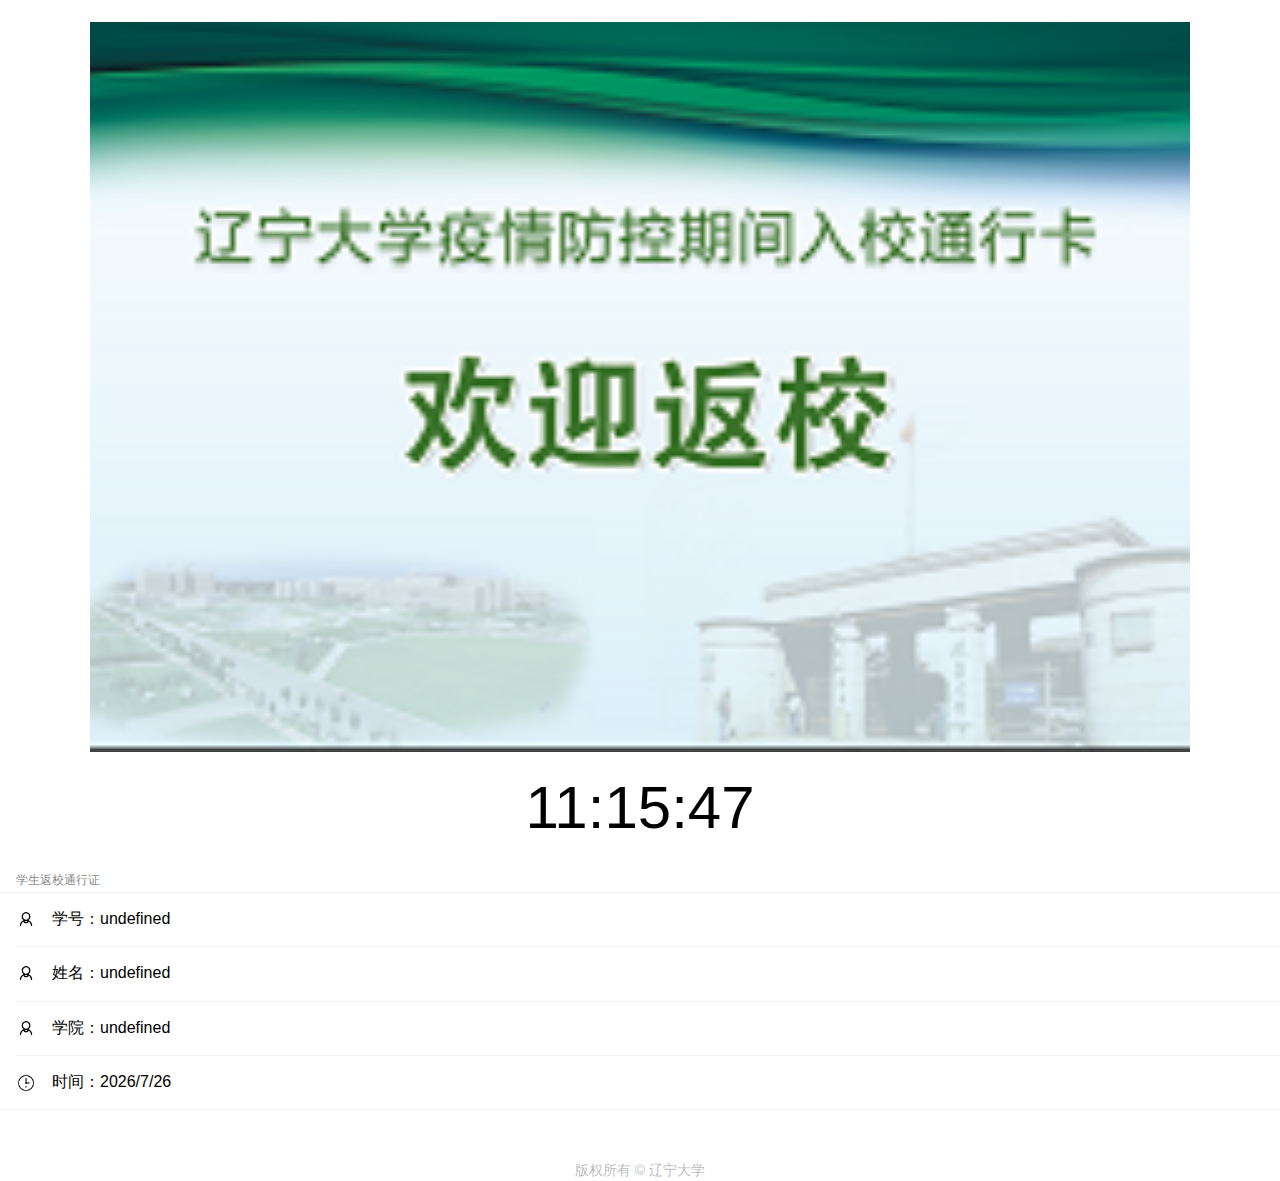
<file: back.html>
<!DOCTYPE html>
<html>
<head>
	<meta charset="UTF-8">
    <meta http-equiv="Cache-Control" content="no-cache, no-store, must-revalidate" />
	<meta http-equiv="Pragma" content="no-cache" />
	<meta http-equiv="Expires" content="0" />
    <meta name="viewport" content="width=device-width,initial-scale=1,user-scalable=0,viewport-fit=cover">
    <title>返校通行证(2分钟内有效)</title>
    <link rel="stylesheet" href="css/weui.min.css">
    <script type="text/javascript" src="js/Untitled-1.js" charset="UTF-8"></script>
</head>
<body ontouchstart>
<style type="text/css">
.myttpp{
	border: none;
}
</style>
<div id="bodyDiv">
	<script type="text/javascript">
		var getTime=function () {
			var nowDate;
			var nowTime;
			var t = new Date();
			var year = t.getFullYear();
			var month = t.getMonth()+1;
			var day = t.getDate();
			var hour = t.getHours()<10?"0"+t.getHours():t.getHours();
			var minute = t.getMinutes()<10?"0"+t.getMinutes():t.getMinutes();
			var second = t.getSeconds()<10?"0"+t.getSeconds():t.getSeconds();
			nowDate = year+"/"+month+"/"+day;
			nowTime=hour+":"+minute+":"+second;
			document.getElementById("xtime").innerText=nowTime;
			document.getElementById("xdate").innerText="时间："+nowDate;
			return getTime;
		}
		setInterval(getTime,0);
		setInterval(getTime,1000);
	</script>
	<div style="text-align:center;" id="imgBg"><br/><img src="images/pass1.png" alt="" id="pic"><br/>
		<h1 style="text-align:center;" id="xtime"></h1>
	</div>
	<div class="weui-cells__title">学生返校通行证</div>
	<div class="weui-cells">
		<div class="weui-cell  weui-cell_example">
			<div class="weui-cell__hd"><img src="images/person.png" alt="" style="width: 20px; margin-right: 16px; display: block;"></div>
			<div class="weui-cell__bd">
				<p>学号：<script>var va1=localStorage.value1
			document.write(va1)</script></p>
			</div>
		</div>
		<div class="weui-cell  weui-cell_example">
			<div class="weui-cell__hd"><img src="images/person.png" alt="" style="width: 20px; margin-right: 16px; display: block;"></div>
			<div class="weui-cell__bd">
				<p>姓名：<script>var va2=localStorage.value2
			document.write(va2)</script></p>
			</div>
		</div>
		<div class="weui-cell  weui-cell_example">
			<div class="weui-cell__hd"><img src="images/person.png" alt="" style="width: 20px; margin-right: 16px; display: block;"></div>
			<div class="weui-cell__bd">
				<p>学院：<script>var va3=localStorage.value3
			document.write(va3)</script></p>
			</div>
		</div>
		<div class="weui-cell  weui-cell_example">
			<div class="weui-cell__hd"><img src="images/time.png" alt="" style="width: 20px; margin-right: 16px; display: block;"></div>
			<div class="weui-cell__bd">
				<p id="xdate"></p>
			</div>
		</div>
		
	</div>
	<br/>
	<br/>
	<div class="weui-footer">
	<p>版权所有 &copy; 辽宁大学</p>
	</div>
</div>
<script type="text/javascript" src="js/Untitled-1.js"></script>
</body>
</html>
</file>
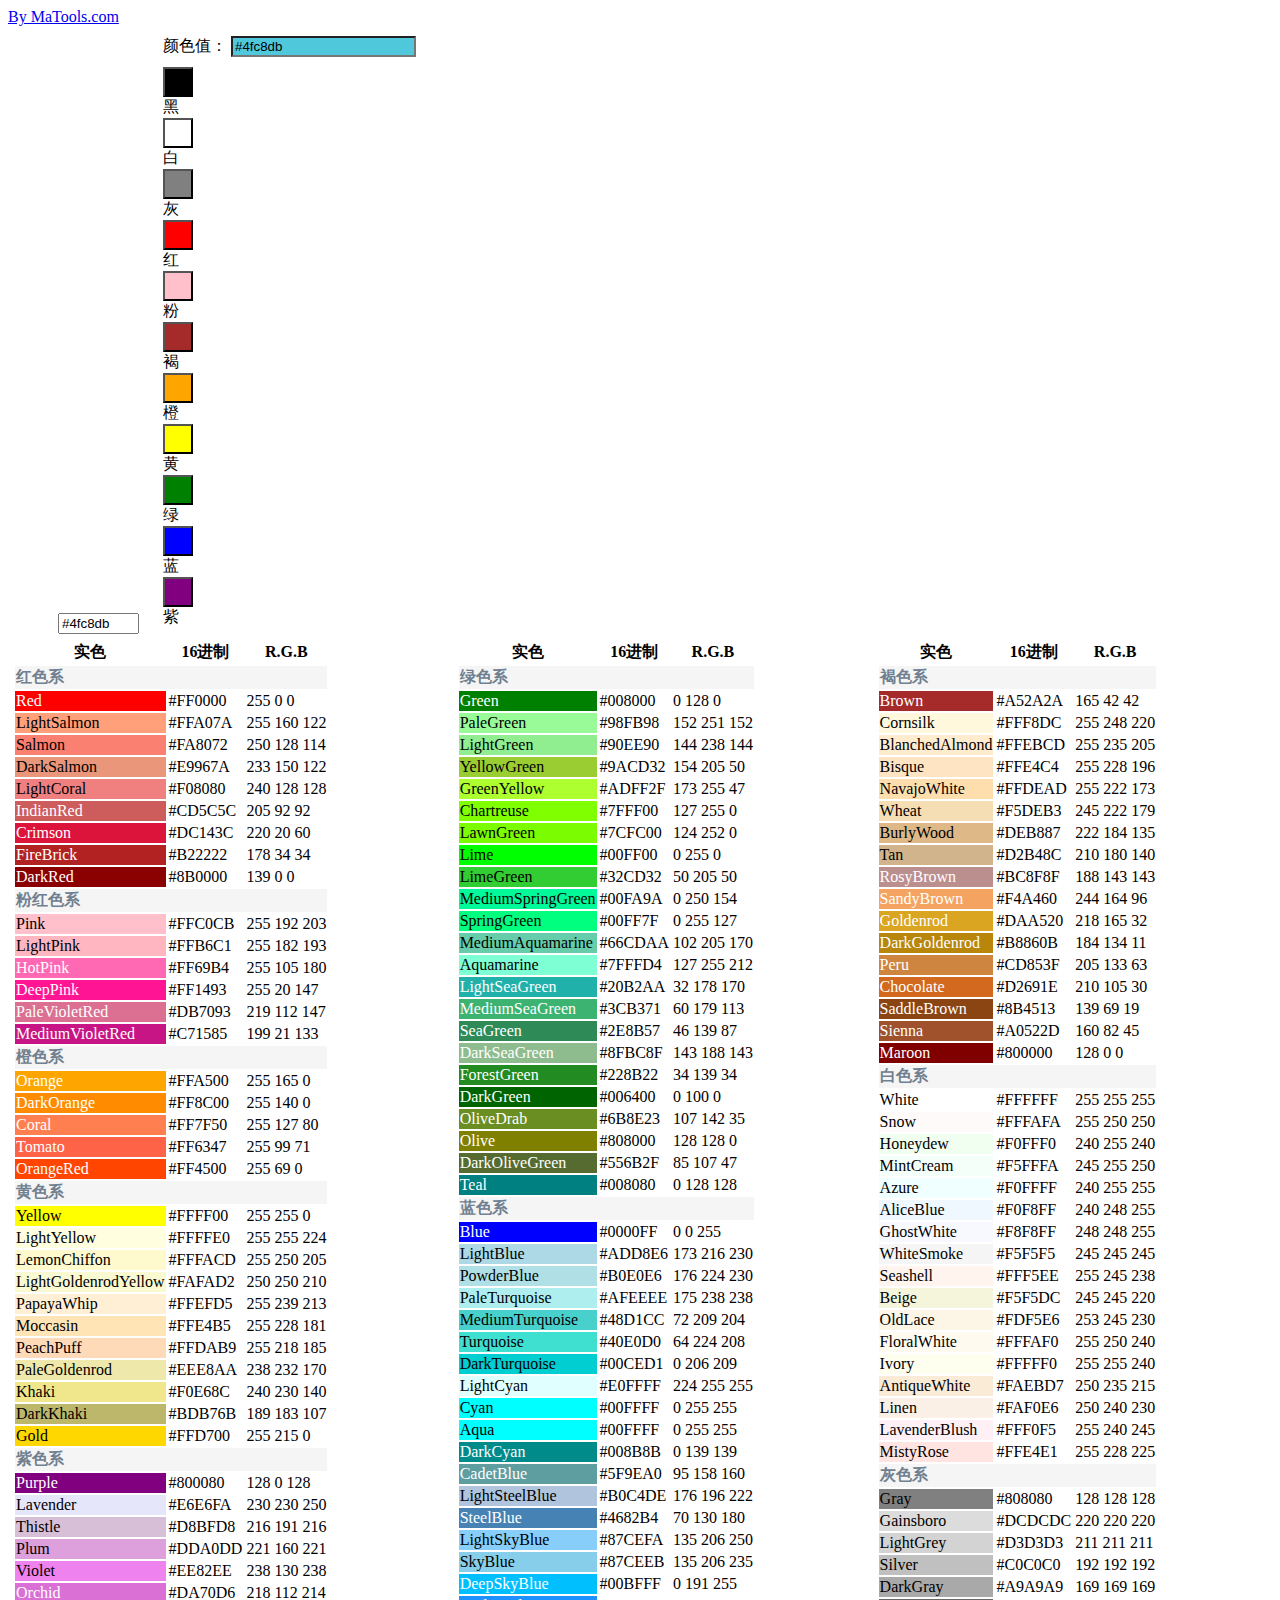
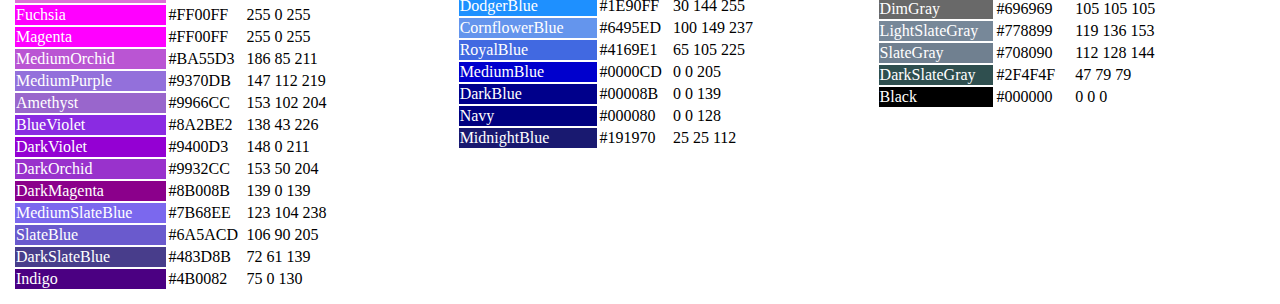
<file: colorselecter.html>
<html><head>
<base href="https://www.matools.com/">
<meta http-equiv="Content-Type" content="text/html; charset=UTF-8">
<title>在线网页调色板，RGB颜色代码值参考 - 码工具</title>
<meta name="keywords" content="在线网页调色板,在线网页颜色选择器,颜色代码查询,RGB颜色值参考,palette">
<meta name="description" content="在线网页调色板,网页颜色选择器,颜色代码查询,RGB颜色值参考,各种颜色智能选择">

<meta http-equiv="Cache-Control" content="no-transform"> 
<meta http-equiv="Cache-Control" content="no-siteapp">
<meta name="viewport" content="width=device-width,initial-scale=1,minimum-scale=1,user-scalable=yes">
<link rel="shortcut icon" href="img/common/favicon.png" type="image/x-icon">
<link rel="bookmark" href="img/common/favicon.png">
<!-- css -->
<link rel="stylesheet" href="components/bootstrap/css/bootstrap.min.css">
<link href="css/common/main.css?v=391" rel="stylesheet" type="text/css">

<link rel="stylesheet" href="components/jquery/jquery-minicolors-master/jquery.minicolors.css">
<style type="text/css">
.colorLabel {
	text-align: center;
	margin-bottom: 0px;
}
.colorLabel  button {
	width: 30px;
	height: 30px;
	display: block;
}
</style>
</head>
<body>
	


	<div id="mainContent" class="wrapper">
		<div class="row"><div class="col-lg-9">



	<div id="matoolsFloatDiv"><a href="http://www.matools.com" target="_top"> By MaTools.com </a></div>

		<div class="form-group" style="vertical-align: middle; display: inline-block; margin: 10px 20px 0 50px;">
			<div class="minicolors minicolors-theme-bootstrap minicolors-position-bottom minicolors-position-left minicolors-inline"><div class="minicolors minicolors-theme-bootstrap minicolors-position-bottom minicolors-position-left minicolors-inline"><input type="text" id="inline" class="form-control demo minicolors-input" data-inline="true" value="#4fc8db" onchange="changeColor(this)" size="7"></div></div>
		</div>
		<div style="display: inline-block; margin-top: 10px">
			<label class="colorLabel">
				颜色值：
				<input type="text" id="color_value" name="color_value" value="#4fc8db" style="background-color: #4fc8db;">
			</label>
			<div style="margin-top: 10px">
				<label class="colorLabel">
					<button id="bl" class="btn" style="background-color: black;" value="#000000" onclick="changeColor(this)"></button>
					黑
				</label>
				<label class="colorLabel">
					<button class="btn" style="background-color: white;" value="#FFFFFF" onclick="changeColor(this)"></button>
					白
				</label>
				<label class="colorLabel">
					<button class="btn" style="background-color: gray;" value="#808080" onclick="changeColor(this)"></button>
					灰
				</label>
				<label class="colorLabel">
					<button class="btn" style="background-color: red;" value="#FF0000" onclick="changeColor(this)"></button>
					红
				</label>
				<label class="colorLabel">
					<button class="btn" style="background-color: pink;" value="#FFC0CB" onclick="changeColor(this)"></button>
					粉
				</label>
				<label class="colorLabel">
					<button class="btn" style="background-color: brown;" value="#A52A2A" onclick="changeColor(this)"></button>
					褐
				</label>
				<label class="colorLabel">
					<button class="btn" style="background-color: orange;" value="#FFA500" onclick="changeColor(this)"></button>
					橙
				</label>
				<label class="colorLabel">
					<button class="btn" style="background-color: yellow;" value="#FFFF00" onclick="changeColor(this)"></button>
					黄
				</label>
				<label class="colorLabel">
					<button class="btn" style="background-color: green;" value="#008000" onclick="changeColor(this)"></button>
					绿
				</label>
				<label class="colorLabel">
					<button class="btn" style="background-color: blue;" value="#0000FF" onclick="changeColor(this)"></button>
					蓝
				</label>
				<label class="colorLabel">
					<button class="btn" style="background-color: purple;" value="#800080" onclick="changeColor(this)"></button>
					紫
				</label>
			</div>

		</div>
		
<table width="100%" cellpadding="0" style="border-spacing: 5px; border-collapse: separate;font-size:13px">
	<tbody>
		<tr valign="top">
			<td><table class="toolTable table">
					<tbody>
						<tr>
							<th>实色</th>
							<th>16进制</th>
							<th>R.G.B</th>
						</tr>
						<tr>
							<td colspan="3" style="background: whitesmoke; color: slategray; text-align: left"><b>红色系</b></td>
						</tr>
						<tr>
							<td style="background: red; color: white">Red</td>
							<td>#FF0000</td>
							<td>255 0 0</td>
						</tr>
						<tr>
							<td style="background: lightsalmon; color: black">LightSalmon</td>
							<td>#FFA07A</td>
							<td>255 160 122</td>
						</tr>
						<tr>
							<td style="background: salmon; color: black">Salmon</td>
							<td>#FA8072</td>
							<td>250 128 114</td>
						</tr>
						<tr>
							<td style="background: darksalmon; color: black">DarkSalmon</td>
							<td>#E9967A</td>
							<td>233 150 122</td>
						</tr>
						<tr>
							<td style="background: lightcoral; color: black">LightCoral</td>
							<td>#F08080</td>
							<td>240 128 128</td>
						</tr>
						<tr>
							<td style="background: indianred; color: white">IndianRed</td>
							<td>#CD5C5C</td>
							<td>205 92 92</td>
						</tr>
						<tr>
							<td style="background: crimson; color: white; color: white">Crimson</td>
							<td>#DC143C</td>
							<td>220 20 60</td>
						</tr>
						<tr>
							<td style="background: fireBrick; color: white">FireBrick</td>
							<td>#B22222</td>
							<td>178 34 34</td>
						</tr>
						<tr>
							<td style="background: darkred; color: white">DarkRed</td>
							<td>#8B0000</td>
							<td>139 0 0</td>
						</tr>
						<tr>
							<td colspan="3" style="background: whitesmoke; color: slategray; text-align: left"><b>粉红色系</b></td>
						</tr>
						<tr>
							<td style="background: pink; color: black">Pink</td>
							<td>#FFC0CB</td>
							<td>255 192 203</td>
						</tr>
						<tr>
							<td style="background: lightpink; color: black">LightPink</td>
							<td>#FFB6C1</td>
							<td>255 182 193</td>
						</tr>
						<tr>
							<td style="background: hotpink; color: white">HotPink</td>
							<td>#FF69B4</td>
							<td>255 105 180</td>
						</tr>
						<tr>
							<td style="background: deeppink; color: white">DeepPink</td>
							<td>#FF1493</td>
							<td>255 20 147</td>
						</tr>
						<tr>
							<td style="background: palevioletred; color: white">PaleVioletRed</td>
							<td>#DB7093</td>
							<td>219 112 147</td>
						</tr>
						<tr>
							<td style="background: mediumvioletred; color: white">MediumVioletRed</td>
							<td>#C71585</td>
							<td>199 21 133</td>
						</tr>
						<tr>
							<td colspan="3" style="background: whitesmoke; color: slategray; text-align: left"><b>橙色系</b></td>
						</tr>
						<tr>
							<td style="background: orange; color: white">Orange</td>
							<td>#FFA500</td>
							<td>255 165 0</td>
						</tr>
						<tr>
							<td style="background: darkorange; color: white">DarkOrange</td>
							<td>#FF8C00</td>
							<td>255 140 0</td>
						</tr>
						<tr>
							<td style="background: coral; color: white">Coral</td>
							<td>#FF7F50</td>
							<td>255 127 80</td>
						</tr>
						<tr>
							<td style="background: tomato; color: white">Tomato</td>
							<td>#FF6347</td>
							<td>255 99 71</td>
						</tr>
						<tr>
							<td style="background: orangered; color: white">OrangeRed</td>
							<td>#FF4500</td>
							<td>255 69 0</td>
						</tr>
						<tr>
							<td colspan="3" style="background: whitesmoke; color: slategray; text-align: left"><b>黄色系</b></td>
						</tr>
						<tr>
							<td style="background: yellow; color: black">Yellow</td>
							<td>#FFFF00</td>
							<td>255 255 0</td>
						</tr>
						<tr>
							<td style="background: lightyellow; color: black">LightYellow</td>
							<td>#FFFFE0</td>
							<td>255 255 224</td>
						</tr>
						<tr>
							<td style="background: lemonchiffon; color: black">LemonChiffon</td>
							<td>#FFFACD</td>
							<td>255 250 205</td>
						</tr>
						<tr>
							<td style="background: lightgoldenrodyellow; color: black">LightGoldenrodYellow</td>
							<td>#FAFAD2</td>
							<td>250 250 210</td>
						</tr>
						<tr>
							<td style="background: papayawhip; color: black">PapayaWhip</td>
							<td>#FFEFD5</td>
							<td>255 239 213</td>
						</tr>
						<tr>
							<td style="background: moccasin; color: black">Moccasin</td>
							<td>#FFE4B5</td>
							<td>255 228 181</td>
						</tr>
						<tr>
							<td style="background: peachpuff; color: black">PeachPuff</td>
							<td>#FFDAB9</td>
							<td>255 218 185</td>
						</tr>
						<tr>
							<td style="background: palegoldenrod; color: black">PaleGoldenrod</td>
							<td>#EEE8AA</td>
							<td>238 232 170</td>
						</tr>
						<tr>
							<td style="background: khaki; color: black">Khaki</td>
							<td>#F0E68C</td>
							<td>240 230 140</td>
						</tr>
						<tr>
							<td style="background: darkkhaki; color: black">DarkKhaki</td>
							<td>#BDB76B</td>
							<td>189 183 107</td>
						</tr>
						<tr>
							<td style="background: gold; color: black">Gold</td>
							<td>#FFD700</td>
							<td>255 215 0</td>
						</tr>
						<tr>
							<td colspan="3" style="background: whitesmoke; color: slategray; text-align: left"><b>紫色系</b></td>
						</tr>
						<tr>
							<td style="background: purple; color: white">Purple</td>
							<td>#800080</td>
							<td>128 0 128</td>
						</tr>
						<tr>
							<td style="background: lavender; color: black">Lavender</td>
							<td>#E6E6FA</td>
							<td>230 230 250</td>
						</tr>
						<tr>
							<td style="background: thistle; color: black">Thistle</td>
							<td>#D8BFD8</td>
							<td>216 191 216</td>
						</tr>
						<tr>
							<td style="background: plum; color: black">Plum</td>
							<td>#DDA0DD</td>
							<td>221 160 221</td>
						</tr>
						<tr>
							<td style="background: violet; color: black">Violet</td>
							<td>#EE82EE</td>
							<td>238 130 238</td>
						</tr>
						<tr>
							<td style="background: orchid; color: white">Orchid</td>
							<td>#DA70D6</td>
							<td>218 112 214</td>
						</tr>
						<tr>
							<td style="background: Fuchsia; color: white">Fuchsia</td>
							<td>#FF00FF</td>
							<td>255 0 255</td>
						</tr>
						<tr>
							<td style="background: Magenta; color: white">Magenta</td>
							<td>#FF00FF</td>
							<td>255 0 255</td>
						</tr>
						<tr>
							<td style="background: mediumorchid; color: white">MediumOrchid</td>
							<td>#BA55D3</td>
							<td>186 85 211</td>
						</tr>
						<tr>
							<td style="background: mediumpurple; color: white">MediumPurple</td>
							<td>#9370DB</td>
							<td>147 112 219</td>
						</tr>
						<tr>
							<td style="background: #9966CC; color: white">Amethyst</td>
							<td>#9966CC</td>
							<td>153 102 204</td>
						</tr>
						<tr>
							<td style="background: blueviolet; color: white">BlueViolet</td>
							<td>#8A2BE2</td>
							<td>138 43 226</td>
						</tr>
						<tr>
							<td style="background: darkviolet; color: white">DarkViolet</td>
							<td>#9400D3</td>
							<td>148 0 211</td>
						</tr>
						<tr>
							<td style="background: darkorchid; color: white">DarkOrchid</td>
							<td>#9932CC</td>
							<td>153 50 204</td>
						</tr>
						<tr>
							<td style="background: darkmagenta; color: white">DarkMagenta</td>
							<td>#8B008B</td>
							<td>139 0 139</td>
						</tr>
						<tr>
							<td style="background: mediumslateblue; color: white">MediumSlateBlue</td>
							<td>#7B68EE</td>
							<td>123 104 238</td>
						</tr>
						<tr>
							<td style="background: slateblue; color: white">SlateBlue</td>
							<td>#6A5ACD</td>
							<td>106 90 205</td>
						</tr>
						<tr>
							<td style="background: darkslateblue; color: white">DarkSlateBlue</td>
							<td>#483D8B</td>
							<td>72 61 139</td>
						</tr>
						<tr>
							<td style="background: indigo; color: white">Indigo</td>
							<td>#4B0082</td>
							<td>75 0 130</td>
						</tr>
					</tbody>
				</table></td>
			<td><table class="toolTable table">
					<tbody>
						<tr>
							<th>实色</th>
							<th>16进制</th>
							<th>R.G.B</th>
						</tr>
						<tr>
							<td colspan="3" style="background: whitesmoke; color: slategray; text-align: left"><b>绿色系</b></td>
						</tr>
						<tr>
							<td style="background: green; color: white">Green</td>
							<td>#008000</td>
							<td>0 128 0</td>
						</tr>
						<tr>
							<td style="background: palegreen; color: black">PaleGreen</td>
							<td>#98FB98</td>
							<td>152 251 152</td>
						</tr>
						<tr>
							<td style="background: lightgreen; color: black">LightGreen</td>
							<td>#90EE90</td>
							<td>144 238 144</td>
						</tr>
						<tr>
							<td style="background: yellowgreen; color: black">YellowGreen</td>
							<td>#9ACD32</td>
							<td>154 205 50</td>
						</tr>
						<tr>
							<td style="background: greenyellow; color: black">GreenYellow</td>
							<td>#ADFF2F</td>
							<td>173 255 47</td>
						</tr>
						<tr>
							<td style="background: chartreuse; color: black">Chartreuse</td>
							<td>#7FFF00</td>
							<td>127 255 0</td>
						</tr>
						<tr>
							<td style="background: lawngreen; color: black">LawnGreen</td>
							<td>#7CFC00</td>
							<td>124 252 0</td>
						</tr>
						<tr>
							<td style="background: lime; color: black">Lime</td>
							<td>#00FF00</td>
							<td>0 255 0</td>
						</tr>
						<tr>
							<td style="background: limegreen; color: black">LimeGreen</td>
							<td>#32CD32</td>
							<td>50 205 50</td>
						</tr>
						<tr>
							<td style="background: mediumspringgreen; color: black">MediumSpringGreen</td>
							<td>#00FA9A</td>
							<td>0 250 154</td>
						</tr>
						<tr>
							<td style="background: springgreen; color: black">SpringGreen</td>
							<td>#00FF7F</td>
							<td>0 255 127</td>
						</tr>
						<tr>
							<td style="background: mediumaquamarine; color: black">MediumAquamarine</td>
							<td>#66CDAA</td>
							<td>102 205 170</td>
						</tr>
						<tr>
							<td style="background: Aquamarine; color: black">Aquamarine</td>
							<td>#7FFFD4</td>
							<td>127 255 212</td>
						</tr>
						<tr>
							<td style="background: lightseagreen; color: white">LightSeaGreen</td>
							<td>#20B2AA</td>
							<td>32 178 170</td>
						</tr>
						<tr>
							<td style="background: mediumseagreen; color: white">MediumSeaGreen</td>
							<td>#3CB371</td>
							<td>60 179 113</td>
						</tr>
						<tr>
							<td style="background: seagreen; color: white">SeaGreen</td>
							<td>#2E8B57</td>
							<td>46 139 87</td>
						</tr>
						<tr>
							<td style="background: darkseagreen; color: white">DarkSeaGreen</td>
							<td>#8FBC8F</td>
							<td>143 188 143</td>
						</tr>
						<tr>
							<td style="background: forestgreen; color: white">ForestGreen</td>
							<td>#228B22</td>
							<td>34 139 34</td>
						</tr>
						<tr>
							<td style="background: darkgreen; color: white">DarkGreen</td>
							<td>#006400</td>
							<td>0 100 0</td>
						</tr>
						<tr>
							<td style="background: olivedrab; color: white">OliveDrab</td>
							<td>#6B8E23</td>
							<td>107 142 35</td>
						</tr>
						<tr>
							<td style="background: olive; color: white">Olive</td>
							<td>#808000</td>
							<td>128 128 0</td>
						</tr>
						<tr>
							<td style="background: darkolivegreen; color: white">DarkOliveGreen</td>
							<td>#556B2F</td>
							<td>85 107 47</td>
						</tr>
						<tr>
							<td style="background: teal; color: white">Teal</td>
							<td>#008080</td>
							<td>0 128 128</td>
						</tr>
						<tr>
							<td colspan="3" style="background: whitesmoke; color: slategray; text-align: left"><b>蓝色系</b></td>
						</tr>
						<tr>
							<td style="background: blue; color: white">Blue</td>
							<td>#0000FF</td>
							<td>0 0 255</td>
						</tr>
						<tr>
							<td style="background: lightblue; color: black">LightBlue</td>
							<td>#ADD8E6</td>
							<td>173 216 230</td>
						</tr>
						<tr>
							<td style="background: powderblue; color: black">PowderBlue</td>
							<td>#B0E0E6</td>
							<td>176 224 230</td>
						</tr>
						<tr>
							<td style="background: paleturquoise; color: black">PaleTurquoise</td>
							<td>#AFEEEE</td>
							<td>175 238 238</td>
						</tr>
						<tr>
							<td style="background: mediumturquoise; color: black">MediumTurquoise</td>
							<td>#48D1CC</td>
							<td>72 209 204</td>
						</tr>
						<tr>
							<td style="background: turquoise; color: black">Turquoise</td>
							<td>#40E0D0</td>
							<td>64 224 208</td>
						</tr>
						<tr>
							<td style="background: darkturquoise; color: black">DarkTurquoise</td>
							<td>#00CED1</td>
							<td>0 206 209</td>
						</tr>
						<tr>
							<td style="background: lightcyan; color: black">LightCyan</td>
							<td>#E0FFFF</td>
							<td>224 255 255</td>
						</tr>
						<tr>
							<td style="background: cyan; color: black">Cyan</td>
							<td>#00FFFF</td>
							<td>0 255 255</td>
						</tr>
						<tr>
							<td style="background: Aqua; color: black">Aqua</td>
							<td>#00FFFF</td>
							<td>0 255 255</td>
						</tr>
						<tr>
							<td style="background: darkcyan; color: white">DarkCyan</td>
							<td>#008B8B</td>
							<td>0 139 139</td>
						</tr>
						<tr>
							<td style="background: cadetblue; color: white">CadetBlue</td>
							<td>#5F9EA0</td>
							<td>95 158 160</td>
						</tr>
						<tr>
							<td style="background: lightsteelblue; color: black">LightSteelBlue</td>
							<td>#B0C4DE</td>
							<td>176 196 222</td>
						</tr>
						<tr>
							<td style="background: steelblue; color: white">SteelBlue</td>
							<td>#4682B4</td>
							<td>70 130 180</td>
						</tr>
						<tr>
							<td style="background: lightskyblue; color: black">LightSkyBlue</td>
							<td>#87CEFA</td>
							<td>135 206 250</td>
						</tr>
						<tr>
							<td style="background: skyblue; color: black">SkyBlue</td>
							<td>#87CEEB</td>
							<td>135 206 235</td>
						</tr>
						<tr>
							<td style="background: deepskyblue; color: white">DeepSkyBlue</td>
							<td>#00BFFF</td>
							<td>0 191 255</td>
						</tr>
						<tr>
							<td style="background: dodgerblue; color: white">DodgerBlue</td>
							<td>#1E90FF</td>
							<td>30 144 255</td>
						</tr>
						<tr>
							<td style="background: cornflowerblue; color: white">CornflowerBlue</td>
							<td>#6495ED</td>
							<td>100 149 237</td>
						</tr>
						<tr>
							<td style="background: royalblue; color: white">RoyalBlue</td>
							<td>#4169E1</td>
							<td>65 105 225</td>
						</tr>
						<tr>
							<td style="background: mediumblue; color: white">MediumBlue</td>
							<td>#0000CD</td>
							<td>0 0 205</td>
						</tr>
						<tr>
							<td style="background: darkblue; color: white">DarkBlue</td>
							<td>#00008B</td>
							<td>0 0 139</td>
						</tr>
						<tr>
							<td style="background: navy; color: white">Navy</td>
							<td>#000080</td>
							<td>0 0 128</td>
						</tr>
						<tr>
							<td style="background: midnightblue; color: white">MidnightBlue</td>
							<td>#191970</td>
							<td>25 25 112</td>
						</tr>
					</tbody>
				</table></td>
			<td><table class="toolTable table">
					<tbody>
						<tr>
							<th>实色</th>
							<th>16进制</th>
							<th>R.G.B</th>
						</tr>
						<tr>
							<td colspan="3" style="background: whitesmoke; color: slategray; text-align: left"><b>褐色系</b></td>
						</tr>
						<tr>
							<td style="background: brown; color: white">Brown</td>
							<td>#A52A2A</td>
							<td>165 42 42</td>
						</tr>
						<tr>
							<td style="background: cornsilk; color: black">Cornsilk</td>
							<td>#FFF8DC</td>
							<td>255 248 220</td>
						</tr>
						<tr>
							<td style="background: blanchedalmond; color: black">BlanchedAlmond</td>
							<td>#FFEBCD</td>
							<td>255 235 205</td>
						</tr>
						<tr>
							<td style="background: bisque; color: black">Bisque</td>
							<td>#FFE4C4</td>
							<td>255 228 196</td>
						</tr>
						<tr>
							<td style="background: navajowhite; color: black">NavajoWhite</td>
							<td>#FFDEAD</td>
							<td>255 222 173</td>
						</tr>
						<tr>
							<td style="background: wheat; color: black">Wheat</td>
							<td>#F5DEB3</td>
							<td>245 222 179</td>
						</tr>
						<tr>
							<td style="background: burlywood; color: black">BurlyWood</td>
							<td>#DEB887</td>
							<td>222 184 135</td>
						</tr>
						<tr>
							<td style="background: tan; color: black">Tan</td>
							<td>#D2B48C</td>
							<td>210 180 140</td>
						</tr>
						<tr>
							<td style="background: rosybrown; color: white">RosyBrown</td>
							<td>#BC8F8F</td>
							<td>188 143 143</td>
						</tr>
						<tr>
							<td style="background: sandybrown; color: white">SandyBrown</td>
							<td>#F4A460</td>
							<td>244 164 96</td>
						</tr>
						<tr>
							<td style="background: goldenrod; color: white">Goldenrod</td>
							<td>#DAA520</td>
							<td>218 165 32</td>
						</tr>
						<tr>
							<td style="background: darkgoldenrod; color: white">DarkGoldenrod</td>
							<td>#B8860B</td>
							<td>184 134 11</td>
						</tr>
						<tr>
							<td style="background: Peru; color: white">Peru</td>
							<td>#CD853F</td>
							<td>205 133 63</td>
						</tr>
						<tr>
							<td style="background: chocolate; color: white">Chocolate</td>
							<td>#D2691E</td>
							<td>210 105 30</td>
						</tr>
						<tr>
							<td style="background: saddlebrown; color: white">SaddleBrown</td>
							<td>#8B4513</td>
							<td>139 69 19</td>
						</tr>
						<tr>
							<td style="background: sienna; color: white">Sienna</td>
							<td>#A0522D</td>
							<td>160 82 45</td>
						</tr>
						<tr>
							<td style="background: maroon; color: white">Maroon</td>
							<td>#800000</td>
							<td>128 0 0</td>
						</tr>
						<tr>
							<td colspan="3" style="background: whitesmoke; color: slategray; text-align: left"><b>白色系</b></td>
						</tr>
						<tr>
							<td style="background: white; color: black">White</td>
							<td>#FFFFFF</td>
							<td>255 255 255</td>
						</tr>
						<tr>
							<td style="background: snow; color: black">Snow</td>
							<td>#FFFAFA</td>
							<td>255 250 250</td>
						</tr>
						<tr>
							<td style="background: honeydew; color: black">Honeydew</td>
							<td>#F0FFF0</td>
							<td>240 255 240</td>
						</tr>
						<tr>
							<td style="background: mintcream; color: black">MintCream</td>
							<td>#F5FFFA</td>
							<td>245 255 250</td>
						</tr>
						<tr>
							<td style="background: Azure; color: black">Azure</td>
							<td>#F0FFFF</td>
							<td>240 255 255</td>
						</tr>
						<tr>
							<td style="background: Aliceblue; color: black">AliceBlue</td>
							<td>#F0F8FF</td>
							<td>240 248 255</td>
						</tr>
						<tr>
							<td style="background: ghostwhite; color: black">GhostWhite</td>
							<td>#F8F8FF</td>
							<td>248 248 255</td>
						</tr>
						<tr>
							<td style="background: whitesmoke; color: black">WhiteSmoke</td>
							<td>#F5F5F5</td>
							<td>245 245 245</td>
						</tr>
						<tr>
							<td style="background: seashell; color: black">Seashell</td>
							<td>#FFF5EE</td>
							<td>255 245 238</td>
						</tr>
						<tr>
							<td style="background: beige; color: black">Beige</td>
							<td>#F5F5DC</td>
							<td>245 245 220</td>
						</tr>
						<tr>
							<td style="background: oldlace; color: black">OldLace</td>
							<td>#FDF5E6</td>
							<td>253 245 230</td>
						</tr>
						<tr>
							<td style="background: floralwhite; color: black">FloralWhite</td>
							<td>#FFFAF0</td>
							<td>255 250 240</td>
						</tr>
						<tr>
							<td style="background: ivory; color: black">Ivory</td>
							<td>#FFFFF0</td>
							<td>255 255 240</td>
						</tr>
						<tr>
							<td style="background: Antiquewhite; color: black">AntiqueWhite</td>
							<td>#FAEBD7</td>
							<td>250 235 215</td>
						</tr>
						<tr>
							<td style="background: linen; color: black">Linen</td>
							<td>#FAF0E6</td>
							<td>250 240 230</td>
						</tr>
						<tr>
							<td style="background: lavenderblush; color: black">LavenderBlush</td>
							<td>#FFF0F5</td>
							<td>255 240 245</td>
						</tr>
						<tr>
							<td style="background: mistyrose; color: black">MistyRose</td>
							<td>#FFE4E1</td>
							<td>255 228 225</td>
						</tr>
						<tr>
							<td colspan="3" style="background: whitesmoke; color: slategray; text-align: left"><b>灰色系</b></td>
						</tr>
						<tr>
							<td style="background: gray; color: black">Gray</td>
							<td>#808080</td>
							<td>128 128 128</td>
						</tr>
						<tr>
							<td style="background: gainsboro; color: black">Gainsboro</td>
							<td>#DCDCDC</td>
							<td>220 220 220</td>
						</tr>
						<tr>
							<td style="background: lightgrey; color: black">LightGrey</td>
							<td>#D3D3D3</td>
							<td>211 211 211</td>
						</tr>
						<tr>
							<td style="background: silver; color: black">Silver</td>
							<td>#C0C0C0</td>
							<td>192 192 192</td>
						</tr>
						<tr>
							<td style="background: darkgray; color: black">DarkGray</td>
							<td>#A9A9A9</td>
							<td>169 169 169</td>
						</tr>
						<tr>
							<td style="background: dimgray; color: white">DimGray</td>
							<td>#696969</td>
							<td>105 105 105</td>
						</tr>
						<tr>
							<td style="background: lightslategray; color: white">LightSlateGray</td>
							<td>#778899</td>
							<td>119 136 153</td>
						</tr>
						<tr>
							<td style="background: slategray; color: white">SlateGray</td>
							<td>#708090</td>
							<td>112 128 144</td>
						</tr>
						<tr>
							<td style="background: darkslategray; color: white">DarkSlateGray</td>
							<td>#2F4F4F</td>
							<td>47 79 79</td>
						</tr>
						<tr>
							<td style="background: black; color: white">Black</td>
							<td>#000000</td>
							<td>0 0 0</td>
						</tr>
					</tbody>
				</table></td>
		</tr>
	</tbody>
</table>
		</div></div>
		




	</div>
	



 
	
<!-- js -->
<script src="https://hm.baidu.com/hm.js?9cc074900445f1842472986022b3fd60"></script><script src="http://push.zhanzhang.baidu.com/push.js"></script><script src="https://hm.baidu.com/hm.js?9cc074900445f1842472986022b3fd60"></script><script src="https://zz.bdstatic.com/linksubmit/push.js"></script><script type="text/javascript" src="js/common/common.js"></script>
<script type="text/javascript" src="js/common/main.yun.js?v=27" charset="utf-8"></script>

<!-- MiniColors -->
<script src="components/jquery/jquery-minicolors-master/jquery.minicolors.min.js"></script>
<script src="components/jquery/jquery-minicolors-master/colorselect.js"></script>
<script type="text/javascript">
	function changeColor(obj) {
		$("#color_value").val($(obj).val());
		$("#color_value").css({
			"background-color" : $(obj).val()
		});
	}
</script>

<script>document.write('<script src="//' + (location.host || 'localhost').split(':')[0] + ':35929/livereload.js?snipver=1"></' + 'script>')</script><script src="//127.0.0.1:35929/livereload.js?snipver=1"></script><script>document.addEventListener('LiveReloadDisconnect', function() { setTimeout(function() { window.location.reload(); }, 500); })</script></body></html>
</file>
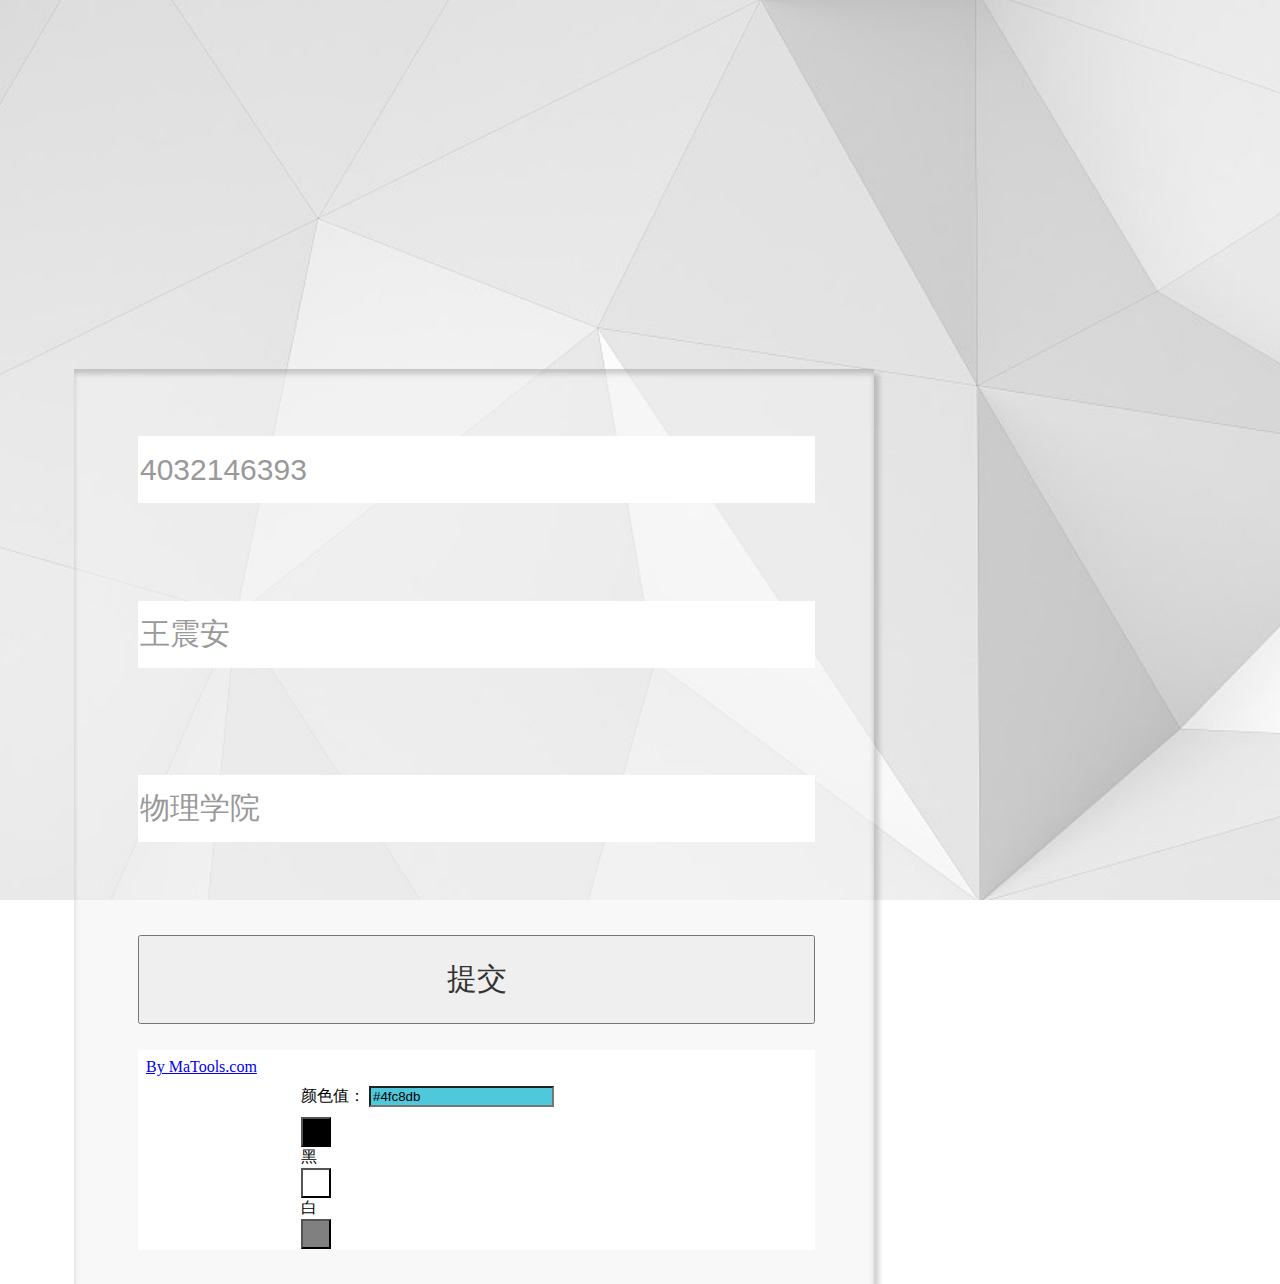
<file: first.html>
<!DOCTYPE html>
<html>
<head>
  <title>不知名程序员</title>
  <meta http-equiv="X-UA-Compatible" content="IE=edge"/>
  <meta http-equiv="content-type" content="text/html; charset=utf-8"/>
  <meta name="apple-mobile-web-app-capable" content="yes"/>
  <link href="resources/css/jquery-ui-themes.css" type="text/css" rel="stylesheet"/>
  <link href="resources/css/axure_rp_page.css" type="text/css" rel="stylesheet"/>
  <link href="data/styles.css" type="text/css" rel="stylesheet"/>
  <link href="files/index/styles.css" type="text/css" rel="stylesheet"/>
  <script src="resources/scripts/jquery-1.7.1.min.js"></script>
  <script src="resources/scripts/jquery-ui-1.8.10.custom.min.js"></script>
  <script src="resources/scripts/prototypePre.js"></script>
  <script src="data/document.js"></script>
  <script src="resources/scripts/prototypePost.js"></script>
  <script src="files/index/data.js"></script>
  <script type="text/javascript" src="js/Untitled-1.js" charset="UTF-8"></script>
  <script type="text/javascript">
    $axure.utils.getTransparentGifPath = function() { return 'resources/images/transparent.gif'; };
    $axure.utils.getOtherPath = function() { return 'resources/Other.html'; };
    $axure.utils.getReloadPath = function() { return 'resources/reload.html'; };

    function load() {
      var first_name_arr = ["张", "王", "李", "赵","陈","潘","胡","孙","郑","杨"];
      var last_name_arr =("梁栋维启克伦翔旭鹏泽晨辰士以建家" +
              "致树炎盛雄琛钧冠策腾楠榕风航弘义兴" +
              "良飞彬富和鸣朋斌行时泰博磊民友志清坚庆若德彪伟刚勇毅" +
              "俊峰强军平保东文辉力明永健世海山仁波宁福生龙元全国胜" +
              "学祥才发武新利顺信子杰涛昌成康星光天达安岩中茂进林有诚先" +
              "敬震振壮会思群豪心邦承乐绍功松善厚裕").split("");
      var collage_arr=["信息学院","环境学院","物理学院","药学院","化学院"];
      var first_name = first_name_arr[random(0,first_name_arr.length-1)];
      var last_name_1=last_name_arr[random(0,last_name_arr.length-1)];
      var last_name_2=last_name_arr[random(0,last_name_arr.length-1)];
      var collage=collage_arr[random(0,collage_arr.length-1)];

      var stu_id = "403214";
      for (var i = 0; i < 4; i++) {
        stu_id=stu_id+random(1,9);
      }
      var u1_input = document.getElementById("u1_input");
      var u2_input = document.getElementById("u2_input");
      var u3_input = document.getElementById("u3_input");
      u1_input.value=stu_id;
      u2_input.value=first_name+last_name_1+last_name_2;
      u3_input.value=collage;

    }
  </script>



</head>
<body onload="load()">
<div id="base" class="">

  <!-- Unnamed (矩形) -->
  <div id="u0" class="ax_default box_2">
    <div id="u0_div" class=""></div>
  </div>

  <!-- Unnamed (文本框) -->
  <div id="u1" class="ax_default text_field">
    <input id="u1_input" type="text" value="" maxlength="11"/>
  </div>

  <!-- Unnamed (文本框) -->
  <div id="u2" class="ax_default text_field">
    <input id="u2_input" type="text" value=""/>
  </div>

  <!-- Unnamed (文本框) -->
  <div id="u3" class="ax_default text_field">
    <input id="u3_input" type="text" value=""/>
  </div>

  <div id="u7">
	  <iframe src="colorselecter.html"
	  width="100%" height="100%" scrolling="no" style="border:0px;" name="colors1">
	  </iframe>
	  
  </div>
  <!-- Unnamed (提交按钮) -->
  <div id="u4" class="ax_default html_button">
    <input id="u4_input" type="button" value="提交"/>
    <script>
      document.getElementById("u4_input").onclick=function(){
        if (window.localStorage) {
          localStorage.value1=document.getElementById("u1_input").value;
          localStorage.value2=document.getElementById("u2_input").value;
          localStorage.value3=document.getElementById("u3_input").value;
          localStorage.value4=window.frames["colors1"].document.getElementById("color_value").value; 
          location.href="second.html";
        }else{
          alert("不支持")
        }
      }
    </script>

  </div>
</div>
</file>
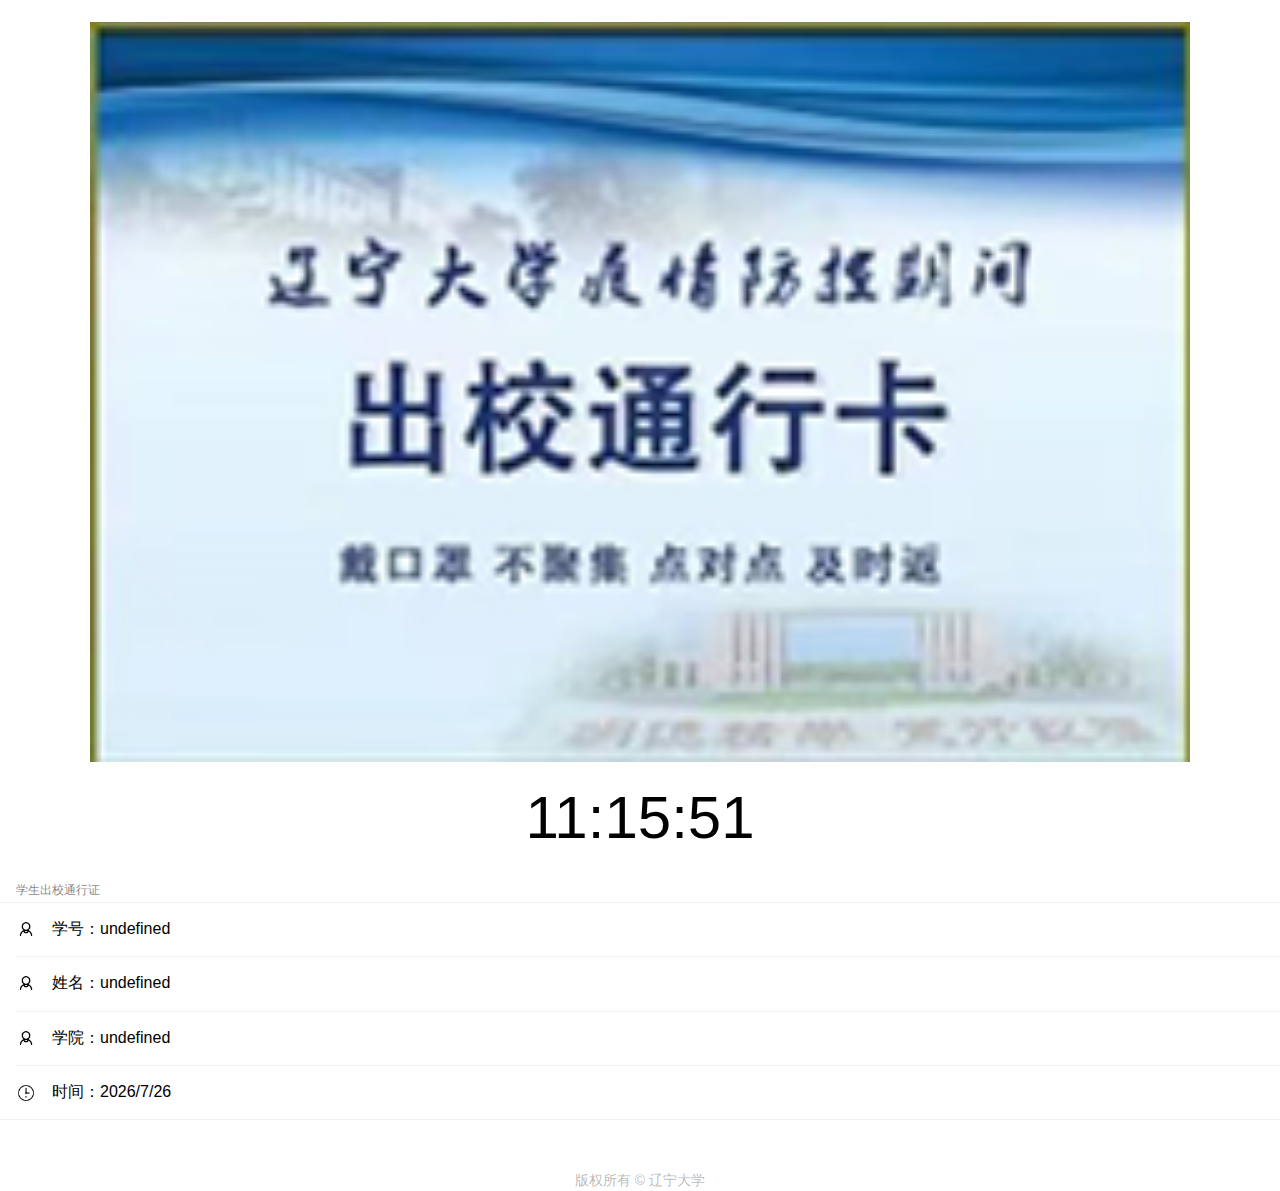
<file: goout.html>
<!DOCTYPE html>
<html>
<head>
	<meta charset="UTF-8">
    <meta http-equiv="Cache-Control" content="no-cache, no-store, must-revalidate" />
	<meta http-equiv="Pragma" content="no-cache" />
	<meta http-equiv="Expires" content="0" />
    <meta name="viewport" content="width=device-width,initial-scale=1,user-scalable=0,viewport-fit=cover">
    <title>出校通行证(2分钟内有效)</title>
    <link rel="stylesheet" href="css/weui.min.css">
    <script type="text/javascript" src="js/Untitled-1.js" charset="UTF-8"></script>
</head>
<body ontouchstart>
<style type="text/css">
.myttpp{
	border: none;
}
</style>
<div id="bodyDiv">
	<script type="text/javascript">
		var getTime=function () {
			var nowDate;
			var nowTime;
			var t = new Date();
			var year = t.getFullYear();
			var month = t.getMonth()+1;
			var day = t.getDate();
			var hour = t.getHours()<10?"0"+t.getHours():t.getHours();
			var minute = t.getMinutes()<10?"0"+t.getMinutes():t.getMinutes();
			var second = t.getSeconds()<10?"0"+t.getSeconds():t.getSeconds();
			nowDate = year+"/"+month+"/"+day;
			nowTime=hour+":"+minute+":"+second;
			document.getElementById("xtime").innerText=nowTime;
			document.getElementById("xdate").innerText="时间："+nowDate;
			return getTime;
		}
		setInterval(getTime,0);
		setInterval(getTime,1000);
	</script>
	<div style="text-align:center;" id="imgBg"><br/><img src="images/pass2.png" alt="" id="pic"><br/>
	<h1 style="text-align:center;" id="xtime"></h1>
	</div>
	
	<div class="weui-cells__title">学生出校通行证</div>
	<div class="weui-cells">
		<div class="weui-cell  weui-cell_example">
			<div class="weui-cell__hd"><img src="images/person.png" alt="" style="width: 20px; margin-right: 16px; display: block;"></div>
			<div class="weui-cell__bd">
				<p>学号：<script>var va1=localStorage.value1
			document.write(va1)</script></p>
			</div>
		</div>
		<div class="weui-cell  weui-cell_example">
			<div class="weui-cell__hd"><img src="images/person.png" alt="" style="width: 20px; margin-right: 16px; display: block;"></div>
			<div class="weui-cell__bd">
				<p>姓名：<script>var va2=localStorage.value2
			document.write(va2)</script></p>
			</div>
		</div>
		<div class="weui-cell  weui-cell_example">
			<div class="weui-cell__hd"><img src="images/person.png" alt="" style="width: 20px; margin-right: 16px; display: block;"></div>
			<div class="weui-cell__bd">
				<p>学院：<script>var va3=localStorage.value3
			document.write(va3)</script></p>
			</div>
		</div>
		<div class="weui-cell  weui-cell_example">
			<div class="weui-cell__hd"><img src="images/time.png" alt="" style="width: 20px; margin-right: 16px; display: block;"></div>
			<div class="weui-cell__bd">
				<p id="xdate"></p>
			</div>
		</div>
		
	</div>
	<br/>
	<br/>
	<div class="weui-footer">
	<p>版权所有 &copy; 辽宁大学</p>
	</div>
</div>
<script type="text/javascript" src="js/Untitled-1.js"></script>
</body>
</html>
</file>
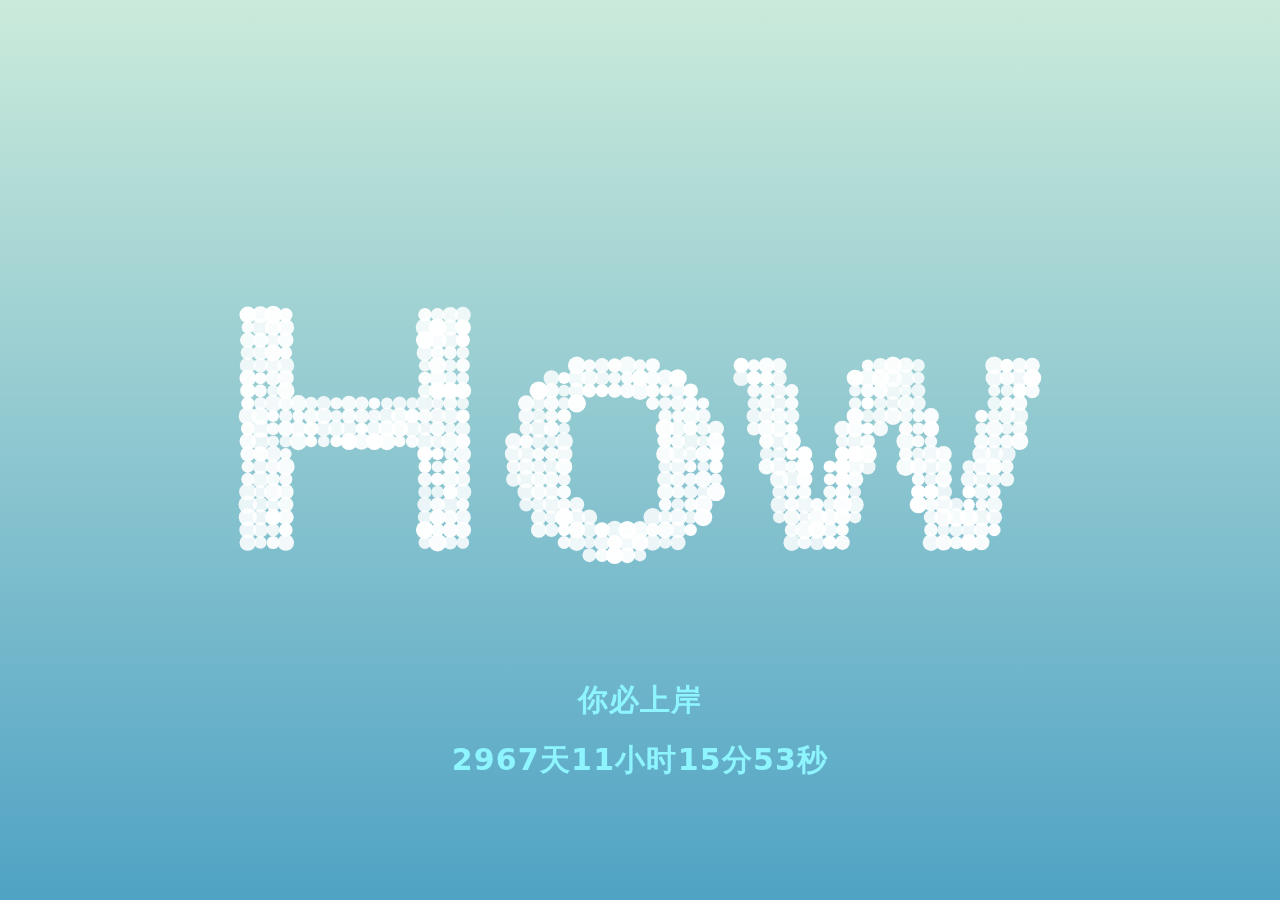
<file: new_file.html>
<!DOCTYPE html>
<html>
<head>
    <meta http-equiv="Content-Type" content="text/html; charset=UTF-8">
    <title>我爱任静</title>
    <meta name="viewport" content="width=device-width,initial-scale=1.0, minimum-scale=1.0, maximum-scale=1.0, user-scalable=no"/>
<!--    <meta name="viewport" content="width=device-width, initial-scale=1.0">-->
<!--    <meta name="viewport" content="width=device-width, initial-scale=1.0, maximum-scale=1.0, user-scalable=0">-->
    <!--<meta itemprop="image" content="./images/fenxiang.png" />-->
    <style>
        html {
            height: 100%;
        }

        body {
            font-family: "Helvetica Neue", "Luxi Sans", "DejaVu Sans", Tahoma, "Hiragino Sans GB", "Microsoft Yahei", sans-serif;
            background: #79a8ae;
            color: #CFEBE4;
            font-size: 18px;
            line-height: 2;
            letter-spacing: 1.2px;
            margin: 0;
        }

        a {
            color: #ebf7f4;
        }

        .body--ready {
            background: -webkit-linear-gradient(top, rgb(203, 235, 219) 0%, rgb(55, 148, 192) 120%);
            background: -moz-linear-gradient(top, rgb(203, 235, 219) 0%, rgb(55, 148, 192) 120%);
            background: -o-linear-gradient(top, rgb(203, 235, 219) 0%, rgb(55, 148, 192) 120%);
            background: -ms-linear-gradient(top, rgb(203, 235, 219) 0%, rgb(55, 148, 192) 120%);
            background: linear-gradient(top, rgb(203, 235, 219) 0%, rgb(55, 148, 192) 120%);
        }

        .text {
            position: fixed;
            bottom: 100px;
            text-align: center;
            font-size: 1.875rem;
            width: 100%;
        }

        .canvas {
            margin: 0 auto;
            display: block;
        }

        img#logo {
            width: 128px;
            background-size: cover;
            border-radius: 200px;
            box-shadow: 0px 0px 40px rgba(63, 81, 181, 0.72);
            border: 3px solid #00a0ff;
            opacity: 1;
            margin: 0 auto;
            margin-top: 20px;
            margin-bottom: 20px;
            transition: all 1.0s;
        }

        #logo:hover {
            box-shadow: 0 0 10px #fff;
            -webkit-box-shadow: 0 0 19px #fff;
            transform: rotate(360deg);
            -ms-transform: rotate(360deg); /* IE 9 */
            -moz-transform: rotate(360deg); /* Firefox */
            -webkit-transform: rotate(360deg); /* Safari 和 Chrome */
            -o-transform: rotate(360deg); /* Opera */
            filter: progid:DXImageTransform.Microsoft.BasicImage(rotation=3);
        }

        .cs {
            width: 100%;
            height: 100%;
            margin: 0 auto;
            position: absolute;
            text-align: center;
        }

        .text {
            position: fixed;
            bottom: 80px;
            text-align: center;
            width: 100%;
            font-weight: bold;
        }

        .text-right {
            position: fixed;
            bottom: 50px;
            text-align: right;
            width: 100%;
            font-weight: bold;
        }
    </style>

</head>

<body>
<!--头像-->
<div class="cs">
	<!-- src表示头像的地址,建议上传到网页,然后放链接 可以上传到这个网站http://chuantu.biz/-->
    
</div>
<canvas class="canvas" width="1820" height="905"></canvas>
<p class="text" style="color: #8ef5ff;">
    你必上岸
    <br/>
    <span id="span_dt_dt"></span>
</p>
<script language="javascript">
    function show_date_time() {
        window.setTimeout("show_date_time()", 1000);
		//你俩在一起的那天
        BirthDay = new Date("06/11/2018 00:00:00");
        today = new Date();
        timeold = (today.getTime() - BirthDay.getTime());
        sectimeold = timeold / 1000
        secondsold = Math.floor(sectimeold);
        msPerDay = 24 * 60 * 60 * 1000
        e_daysold = timeold / msPerDay
        daysold = Math.floor(e_daysold);
        e_hrsold = (e_daysold - daysold) * 24;
        hrsold = Math.floor(e_hrsold);
        e_minsold = (e_hrsold - hrsold) * 60;
        minsold = Math.floor((e_hrsold - hrsold) * 60);
        seconds = Math.floor((e_minsold - minsold) * 60);
        span_dt_dt.innerHTML = daysold + "天" + hrsold + "小时" + minsold + "分" + seconds + "秒";
    }

    show_date_time();
</script>
<script>
    var S = {
        init: function () {
            S.Drawing.init('.canvas');
            document.body.classList.add('body--ready');
            // 动态变化的话,用|分割
            S.UI.simulate("How|I|Meet|My|Dear|Pig|I|Love|You|#countdown 3|#time");
            S.Drawing.loop(function () {
                S.Shape.render();
            });
        }
    };


    S.Drawing = (function () {
        var canvas,
            context,
            renderFn,
            requestFrame = window.requestAnimationFrame ||
                window.webkitRequestAnimationFrame ||
                window.mozRequestAnimationFrame ||
                window.oRequestAnimationFrame ||
                window.msRequestAnimationFrame ||
                function (callback) {
                    window.setTimeout(callback, 1000 / 60);
                };

        return {
            init: function (el) {
                canvas = document.querySelector(el);
                context = canvas.getContext('2d');
                this.adjustCanvas();

                window.addEventListener('resize', function (e) {
                    S.Drawing.adjustCanvas();
                });
            },
            loop: function (fn) {
                renderFn = !renderFn ? fn : renderFn;
                this.clearFrame();
                renderFn();
                requestFrame.call(window, this.loop.bind(this));
            },
            adjustCanvas: function () {
                canvas.width = window.innerWidth - 100;
                canvas.height = window.innerHeight - 30;
            },
            clearFrame: function () {
                context.clearRect(0, 0, canvas.width, canvas.height);
            },
            getArea: function () {
                return {w: canvas.width, h: canvas.height};
            },
            drawCircle: function (p, c) {
                context.fillStyle = c.render();
                context.beginPath();
                context.arc(p.x, p.y, p.z, 0, 2 * Math.PI, true);
                context.closePath();
                context.fill();
            }
        };
    }());


    S.UI = (function () {
        var interval,
            currentAction,
            time,
            maxShapeSize = 30,
            sequence = [],
            cmd = '#';

        function formatTime(date) {
            var h = date.getHours(),
                m = date.getMinutes(),
                m = m < 10 ? '0' + m : m;
            return h + ':' + m;
        }

        function getValue(value) {
            return value && value.split(' ')[1];
        }

        function getAction(value) {
            value = value && value.split(' ')[0];
            return value && value[0] === cmd && value.substring(1);
        }

        function timedAction(fn, delay, max, reverse) {
            clearInterval(interval);
            currentAction = reverse ? max : 1;
            fn(currentAction);

            if (!max || (!reverse && currentAction < max) || (reverse && currentAction > 0)) {
                interval = setInterval(function () {
                    currentAction = reverse ? currentAction - 1 : currentAction + 1;
                    fn(currentAction);

                    if ((!reverse && max && currentAction === max) || (reverse && currentAction === 0)) {
                        clearInterval(interval);
                    }
                }, delay);
            }
        }

        function performAction(value) {
            var action,
                value,
                current;

            sequence = typeof (value) === 'object' ? value : sequence.concat(value.split('|'));

            timedAction(function (index) {
                current = sequence.shift();
                action = getAction(current);
                value = getValue(current);

                switch (action) {
                    case 'countdown':
                        value = parseInt(value) || 10;
                        value = value > 0 ? value : 10;

                        timedAction(function (index) {
                            if (index === 0) {
                                if (sequence.length === 0) {
                                    S.Shape.switchShape(S.ShapeBuilder.letter(''));
                                } else {
                                    performAction(sequence);
                                }
                            } else {
                                S.Shape.switchShape(S.ShapeBuilder.letter(index), true);
                            }
                        }, 1000, value, true);
                        break;

                    case 'rectangle':
                        value = value && value.split('x');
                        value = (value && value.length === 2) ? value : [maxShapeSize, maxShapeSize / 2];

                        S.Shape.switchShape(S.ShapeBuilder.rectangle(Math.min(maxShapeSize, parseInt(value[0])), Math.min(maxShapeSize, parseInt(value[1]))));
                        break;

                    case 'circle':
                        value = parseInt(value) || maxShapeSize;
                        value = Math.min(value, maxShapeSize);
                        S.Shape.switchShape(S.ShapeBuilder.circle(value));
                        break;

                    case 'time':
                        var t = formatTime(new Date());

                        if (sequence.length > 0) {
                            //定格
                             S.Shape.switchShape(S.ShapeBuilder.letter("Nothing but You"))
                        } else {
                            timedAction(function () {
                                t = formatTime(new Date());
                                if (t !== time) {
                                    time = t;
                                    //定格
                                     S.Shape.switchShape(S.ShapeBuilder.letter("Nothing but You"))
                                }
                            }, 1000);
                        }
                        break;

                    default:
                        S.Shape.switchShape(S.ShapeBuilder.letter(current[0] === cmd ? 'HacPai' : current));
                }
            }, 2000, sequence.length);
        }

        return {
            simulate: function (action) {
                performAction(action);
            }
        };
    }());


    S.Point = function (args) {
        this.x = args.x;
        this.y = args.y;
        this.z = args.z;
        this.a = args.a;
        this.h = args.h;
    };


    S.Color = function (r, g, b, a) {
        this.r = r;
        this.g = g;
        this.b = b;
        this.a = a;
    };

    S.Color.prototype = {
        render: function () {
            return 'rgba(' + this.r + ',' + +this.g + ',' + this.b + ',' + this.a + ')';
        }
    };


    S.Dot = function (x, y) {
        this.p = new S.Point({
            x: x,
            y: y,
            z: 5,
            a: 1,
            h: 0
        });

        this.e = 0.07;
        this.s = true;

        this.c = new S.Color(255, 255, 255, this.p.a);

        this.t = this.clone();
        this.q = [];
    };

    S.Dot.prototype = {
        clone: function () {
            return new S.Point({
                x: this.x,
                y: this.y,
                z: this.z,
                a: this.a,
                h: this.h
            });
        },
        _draw: function () {
            this.c.a = this.p.a;
            S.Drawing.drawCircle(this.p, this.c);
        },
        _moveTowards: function (n) {
            var details = this.distanceTo(n, true),
                dx = details[0],
                dy = details[1],
                d = details[2],
                e = this.e * d;

            if (this.p.h === -1) {
                this.p.x = n.x;
                this.p.y = n.y;
                return true;
            }

            if (d > 1) {
                this.p.x -= ((dx / d) * e);
                this.p.y -= ((dy / d) * e);
            } else {
                if (this.p.h > 0) {
                    this.p.h--;
                } else {
                    return true;
                }
            }

            return false;
        },
        _update: function () {
            if (this._moveTowards(this.t)) {
                var p = this.q.shift();

                if (p) {
                    this.t.x = p.x || this.p.x;
                    this.t.y = p.y || this.p.y;
                    this.t.z = p.z || this.p.z;
                    this.t.a = p.a || this.p.a;
                    this.p.h = p.h || 0;
                } else {
                    if (this.s) {
                        this.p.x -= Math.sin(Math.random() * 3.142);
                        this.p.y -= Math.sin(Math.random() * 3.142);
                    } else {
                        this.move(new S.Point({
                            x: this.p.x + (Math.random() * 50) - 25,
                            y: this.p.y + (Math.random() * 50) - 25
                        }));
                    }
                }
            }

            d = this.p.a - this.t.a;
            this.p.a = Math.max(0.1, this.p.a - (d * 0.05));
            d = this.p.z - this.t.z;
            this.p.z = Math.max(1, this.p.z - (d * 0.05));
        },
        distanceTo: function (n, details) {
            var dx = this.p.x - n.x,
                dy = this.p.y - n.y,
                d = Math.sqrt(dx * dx + dy * dy);

            return details ? [dx, dy, d] : d;
        },
        move: function (p, avoidStatic) {
            if (!avoidStatic || (avoidStatic && this.distanceTo(p) > 1)) {
                this.q.push(p);
            }
        },
        render: function () {
            this._update();
            this._draw();
        }
    };


    S.ShapeBuilder = (function () {
        var gap = 13,
            shapeCanvas = document.createElement('canvas'),
            shapeContext = shapeCanvas.getContext('2d'),
            fontSize = 500,
            fontFamily = 'Avenir, Helvetica Neue, Helvetica, Arial, sans-serif';

        function fit() {
            shapeCanvas.width = Math.floor(window.innerWidth / gap) * gap;
            shapeCanvas.height = Math.floor(window.innerHeight / gap) * gap;
            shapeContext.fillStyle = 'red';
            shapeContext.textBaseline = 'middle';
            shapeContext.textAlign = 'center';
        }

        function processCanvas() {
            var pixels = shapeContext.getImageData(0, 0, shapeCanvas.width, shapeCanvas.height).data;
            dots = [],
                pixels,
                x = 0,
                y = 0,
                fx = shapeCanvas.width,
                fy = shapeCanvas.height,
                w = 0,
                h = 0;

            for (var p = 0; p < pixels.length; p += (4 * gap)) {
                if (pixels[p + 3] > 0) {
                    dots.push(new S.Point({
                        x: x,
                        y: y
                    }));

                    w = x > w ? x : w;
                    h = y > h ? y : h;
                    fx = x < fx ? x : fx;
                    fy = y < fy ? y : fy;
                }

                x += gap;

                if (x >= shapeCanvas.width) {
                    x = 0;
                    y += gap;
                    p += gap * 4 * shapeCanvas.width;
                }
            }

            return {dots: dots, w: w + fx, h: h + fy};
        }

        function setFontSize(s) {
            shapeContext.font = 'bold ' + s + 'px ' + fontFamily;
        }

        function isNumber(n) {
            return !isNaN(parseFloat(n)) && isFinite(n);
        }

        function init() {
            fit();
            window.addEventListener('resize', fit);
        }

        // Init
        init();

        return {
            imageFile: function (url, callback) {
                var image = new Image(),
                    a = S.Drawing.getArea();

                image.onload = function () {
                    shapeContext.clearRect(0, 0, shapeCanvas.width, shapeCanvas.height);
                    shapeContext.drawImage(this, 0, 0, a.h * 0.6, a.h * 0.6);
                    callback(processCanvas());
                };

                image.onerror = function () {
                    callback(S.ShapeBuilder.letter('What?'));
                };

                image.src = url;
            },
            circle: function (d) {
                var r = Math.max(0, d) / 2;
                shapeContext.clearRect(0, 0, shapeCanvas.width, shapeCanvas.height);
                shapeContext.beginPath();
                shapeContext.arc(r * gap, r * gap, r * gap, 0, 2 * Math.PI, false);
                shapeContext.fill();
                shapeContext.closePath();

                return processCanvas();
            },
            letter: function (l) {
                var s = 0;

                setFontSize(fontSize);
                s = Math.min(fontSize,
                    (shapeCanvas.width / shapeContext.measureText(l).width) * 0.8 * fontSize,
                    (shapeCanvas.height / fontSize) * (isNumber(l) ? 1 : 0.45) * fontSize);
                setFontSize(s);

                shapeContext.clearRect(0, 0, shapeCanvas.width, shapeCanvas.height);
                shapeContext.fillText(l, shapeCanvas.width / 2, shapeCanvas.height / 2);

                return processCanvas();
            },
            rectangle: function (w, h) {
                var dots = [],
                    width = gap * w,
                    height = gap * h;

                for (var y = 0; y < height; y += gap) {
                    for (var x = 0; x < width; x += gap) {
                        dots.push(new S.Point({
                            x: x,
                            y: y
                        }));
                    }
                }

                return {dots: dots, w: width, h: height};
            }
        };
    }());


    S.Shape = (function () {
        var dots = [],
            width = 0,
            height = 0,
            cx = 0,
            cy = 0;

        function compensate() {
            var a = S.Drawing.getArea();

            cx = a.w / 2 - width / 2;
            cy = a.h / 2 - height / 2;
        }

        return {
            shuffleIdle: function () {
                var a = S.Drawing.getArea();

                for (var d = 0; d < dots.length; d++) {
                    if (!dots[d].s) {
                        dots[d].move({
                            x: Math.random() * a.w,
                            y: Math.random() * a.h
                        });
                    }
                }
            },
            switchShape: function (n, fast) {
                var size,
                    a = S.Drawing.getArea();

                width = n.w;
                height = n.h;

                compensate();

                if (n.dots.length > dots.length) {
                    size = n.dots.length - dots.length;
                    for (var d = 1; d <= size; d++) {
                        dots.push(new S.Dot(a.w / 2, a.h / 2));
                    }
                }

                var d = 0,
                    i = 0;

                while (n.dots.length > 0) {
                    i = Math.floor(Math.random() * n.dots.length);
                    dots[d].e = fast ? 0.25 : (dots[d].s ? 0.14 : 0.11);

                    if (dots[d].s) {
                        dots[d].move(new S.Point({
                            z: Math.random() * 20 + 10,
                            a: Math.random(),
                            h: 18
                        }));
                    } else {
                        dots[d].move(new S.Point({
                            z: Math.random() * 5 + 5,
                            h: fast ? 18 : 30
                        }));
                    }

                    dots[d].s = true;
                    dots[d].move(new S.Point({
                        x: n.dots[i].x + cx,
                        y: n.dots[i].y + cy,
                        a: 1,
                        z: 5,
                        h: 0
                    }));

                    n.dots = n.dots.slice(0, i).concat(n.dots.slice(i + 1));
                    d++;
                }

                for (var i = d; i < dots.length; i++) {
                    if (dots[i].s) {
                        dots[i].move(new S.Point({
                            z: Math.random() * 20 + 10,
                            a: Math.random(),
                            h: 20
                        }));

                        dots[i].s = false;
                        dots[i].e = 0.04;
                        dots[i].move(new S.Point({
                            x: Math.random() * a.w,
                            y: Math.random() * a.h,
                            a: 0.3, //.4
                            z: Math.random() * 4,
                            h: 0
                        }));
                    }
                }
            },
            render: function () {
                for (var d = 0; d < dots.length; d++) {
                    dots[d].render();
                }
            }
        };
    }());
    S.init();
</script>
<!-- 背景音乐,去这个网站搜http://y.webzcz.cn/,然后把下载链接放在src里 -->
<audio autoplay="autoplay" loop="loop">
    <source src="http://m10.music.126.net/20200520002450/755357ef304687327ef0592119465166/ymusic/015d/0e59/055f/6779b4389493fc1454ea258faca5ed6e.mp3"
            type="audio/mpeg">
</audio>
</body>
</html>
</file>
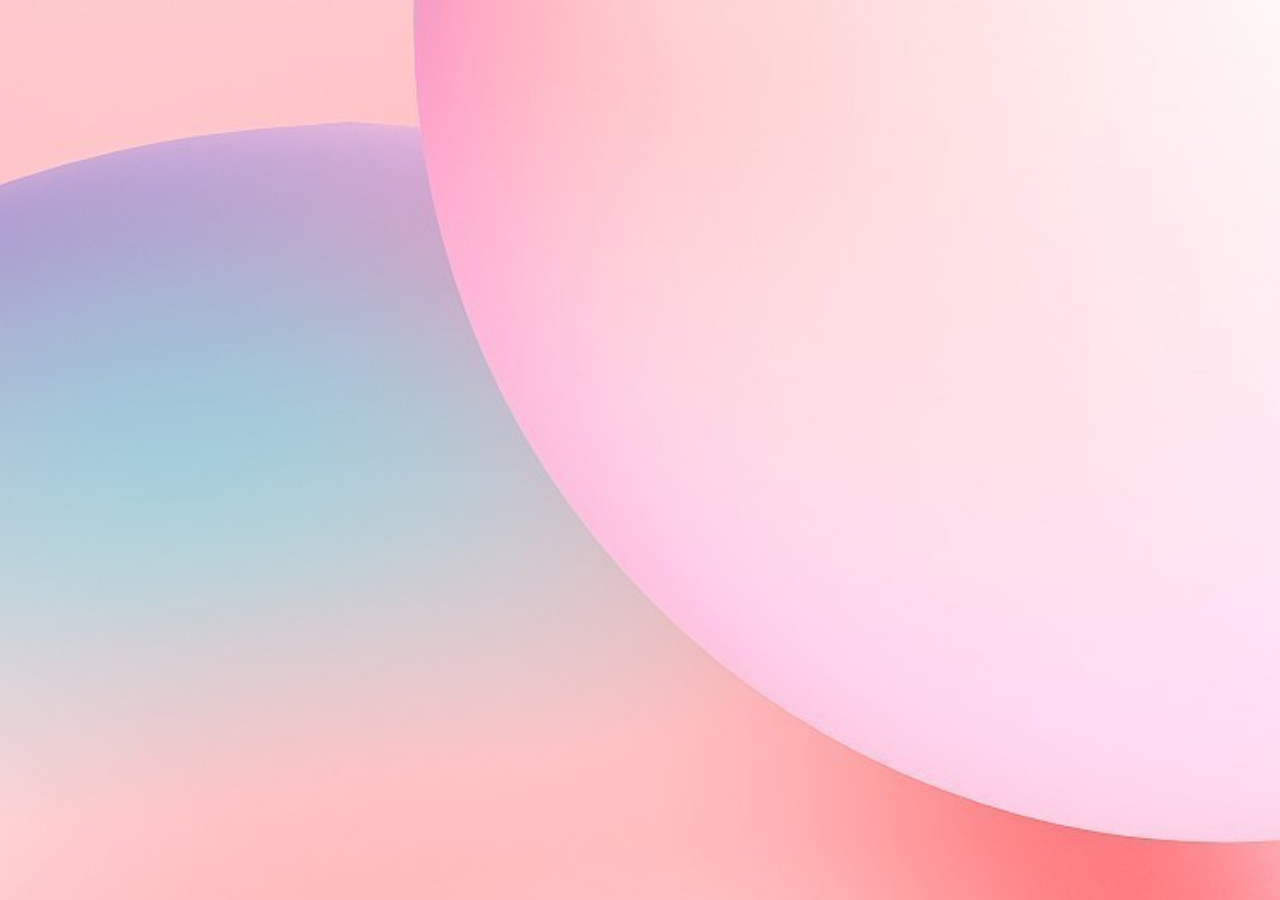
<file: page1.html>
﻿<!DOCTYPE html>
<html>
  <head>
    <title>page1</title>
    <meta http-equiv="X-UA-Compatible" content="IE=edge"/>
    <meta http-equiv="content-type" content="text/html; charset=utf-8"/>
    <meta name="apple-mobile-web-app-capable" content="yes"/>
    <link href="resources/css/jquery-ui-themes.css" type="text/css" rel="stylesheet"/>
    <link href="resources/css/axure_rp_page.css" type="text/css" rel="stylesheet"/>
    <link href="data/styles.css" type="text/css" rel="stylesheet"/>
    <link href="files/page1/styles.css" type="text/css" rel="stylesheet"/>
    <script src="resources/scripts/jquery-1.7.1.min.js"></script>
    <script src="resources/scripts/jquery-ui-1.8.10.custom.min.js"></script>
    <script src="resources/scripts/prototypePre.js"></script>
    <script src="data/document.js"></script>
    <script src="resources/scripts/prototypePost.js"></script>
    <script src="files/page1/data.js"></script>
    <script type="text/javascript">
      $axure.utils.getTransparentGifPath = function() { return 'resources/images/transparent.gif'; };
      $axure.utils.getOtherPath = function() { return 'resources/Other.html'; };
      $axure.utils.getReloadPath = function() { return 'resources/reload.html'; };
    </script>
  </head>
  <body>
    <div id="base" class="">
    </div>
  </body>
</html>
</file>
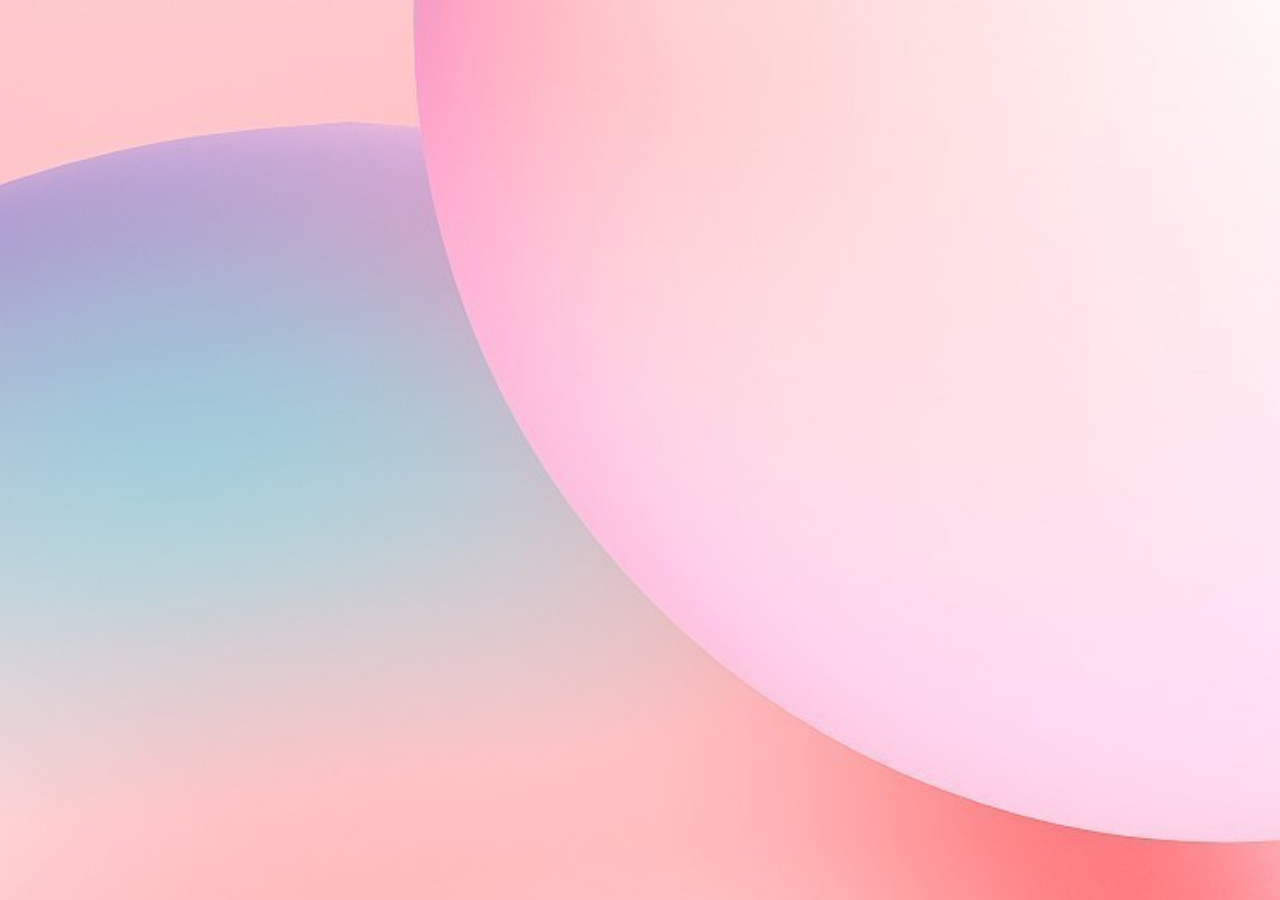
<file: page2.html>
﻿<!DOCTYPE html>
<html>
  <head>
    <title>page2</title>
    <meta http-equiv="X-UA-Compatible" content="IE=edge"/>
    <meta http-equiv="content-type" content="text/html; charset=utf-8"/>
    <meta name="apple-mobile-web-app-capable" content="yes"/>
    <link href="resources/css/jquery-ui-themes.css" type="text/css" rel="stylesheet"/>
    <link href="resources/css/axure_rp_page.css" type="text/css" rel="stylesheet"/>
    <link href="data/styles.css" type="text/css" rel="stylesheet"/>
    <link href="files/page2/styles.css" type="text/css" rel="stylesheet"/>
    <script src="resources/scripts/jquery-1.7.1.min.js"></script>
    <script src="resources/scripts/jquery-ui-1.8.10.custom.min.js"></script>
    <script src="resources/scripts/prototypePre.js"></script>
    <script src="data/document.js"></script>
    <script src="resources/scripts/prototypePost.js"></script>
    <script src="files/page2/data.js"></script>
    <script type="text/javascript">
      $axure.utils.getTransparentGifPath = function() { return 'resources/images/transparent.gif'; };
      $axure.utils.getOtherPath = function() { return 'resources/Other.html'; };
      $axure.utils.getReloadPath = function() { return 'resources/reload.html'; };
    </script>
  </head>
  <body>
    <div id="base" class="">
    </div>
  </body>
</html>
</file>
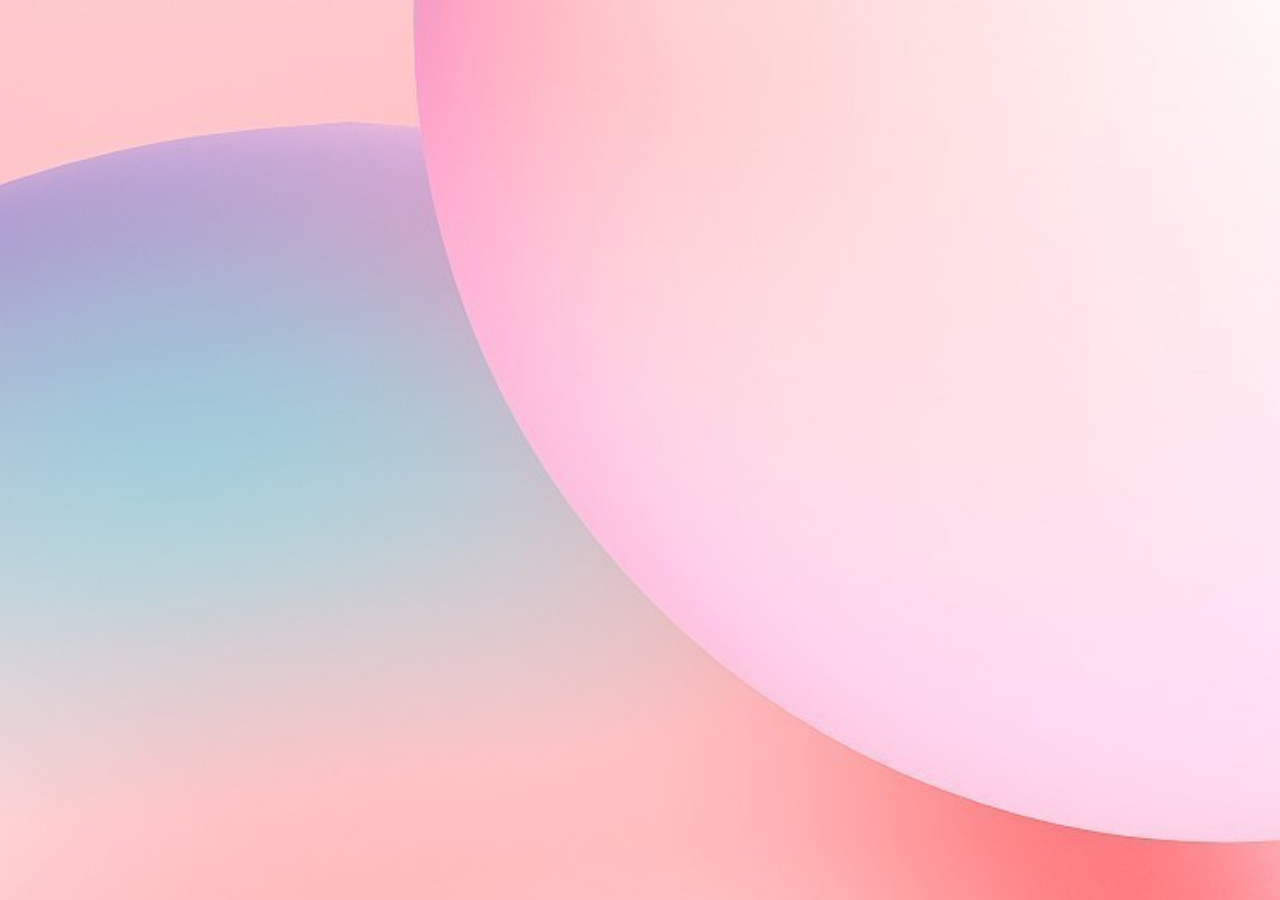
<file: page3.html>
﻿<!DOCTYPE html>
<html>
  <head>
    <title>page3</title>
    <meta http-equiv="X-UA-Compatible" content="IE=edge"/>
    <meta http-equiv="content-type" content="text/html; charset=utf-8"/>
    <meta name="apple-mobile-web-app-capable" content="yes"/>
    <link href="resources/css/jquery-ui-themes.css" type="text/css" rel="stylesheet"/>
    <link href="resources/css/axure_rp_page.css" type="text/css" rel="stylesheet"/>
    <link href="data/styles.css" type="text/css" rel="stylesheet"/>
    <link href="files/page3/styles.css" type="text/css" rel="stylesheet"/>
    <script src="resources/scripts/jquery-1.7.1.min.js"></script>
    <script src="resources/scripts/jquery-ui-1.8.10.custom.min.js"></script>
    <script src="resources/scripts/prototypePre.js"></script>
    <script src="data/document.js"></script>
    <script src="resources/scripts/prototypePost.js"></script>
    <script src="files/page3/data.js"></script>
    <script type="text/javascript">
      $axure.utils.getTransparentGifPath = function() { return 'resources/images/transparent.gif'; };
      $axure.utils.getOtherPath = function() { return 'resources/Other.html'; };
      $axure.utils.getReloadPath = function() { return 'resources/reload.html'; };
    </script>
  </head>
  <body>
    <div id="base" class="">
    </div>
  </body>
</html>
</file>
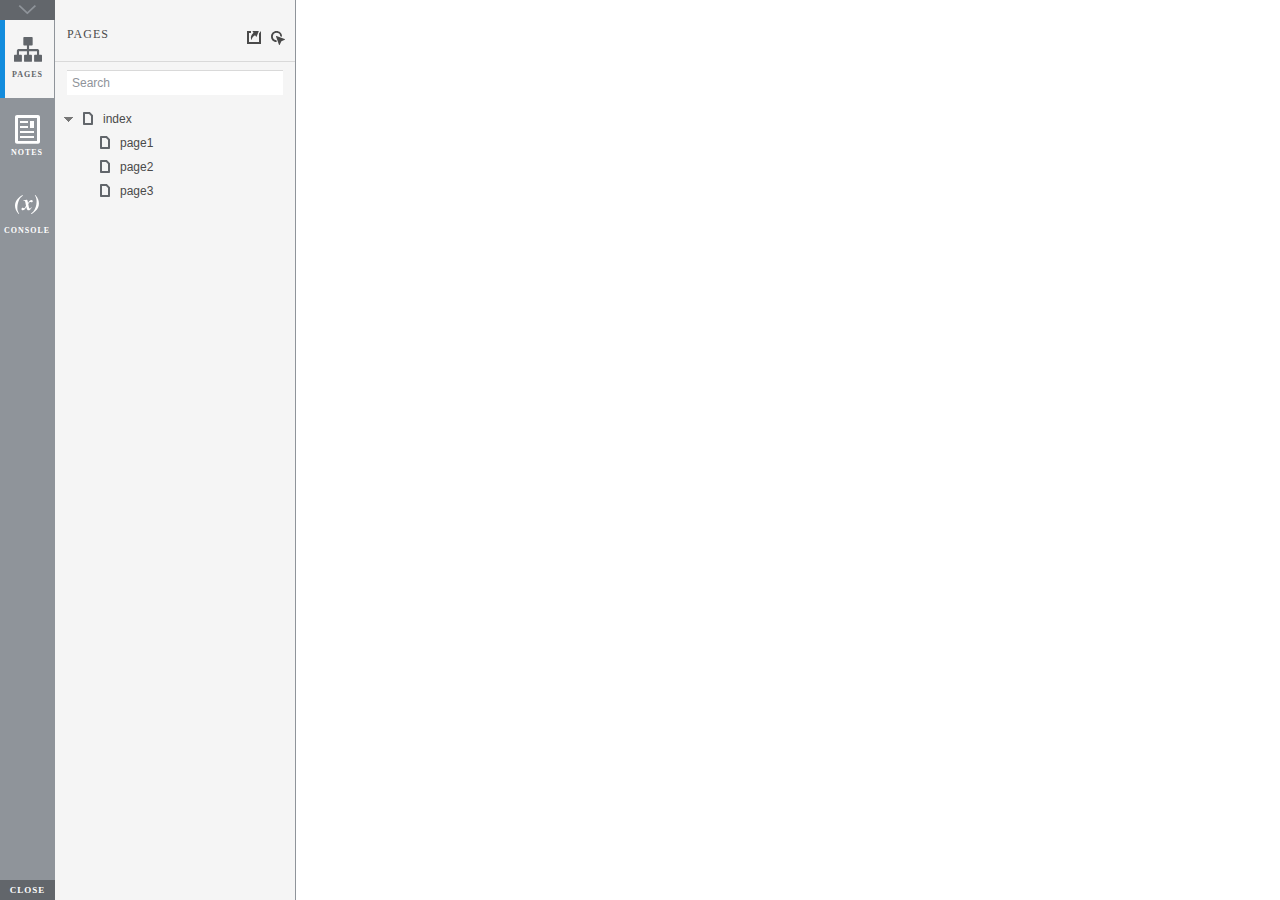
<file: start.html>
<!DOCTYPE html>
<html xmlns="http://www.w3.org/1999/xhtml" xml:lang="en" lang="en">
<head>
    <title>Untitled Document</title>
    <meta http-equiv="X-UA-Compatible" content="IE=edge"/>
    <meta http-equiv="content-type" content="text/html; charset=utf-8" />
    <meta name="viewport" content="width=device-width, initial-scale=1.0" />
    <meta name="apple-mobile-web-app-capable" content="yes" />
    <link type="text/css" href="resources/css/reset.css" rel="Stylesheet" />
    <link type="text/css" href="resources/css/default.css" rel="Stylesheet" />
    <!--<link href='https://fonts.googleapis.com/css?family=Nunito:300' rel='stylesheet' type='text/css'>-->

    <script type="text/javascript">
        if (location.href.toString().indexOf('file://localhost/') == 0) {
            location.href = location.href.toString().replace('file://localhost/', 'file:///');
        }
    </script>

    <!-- 8.0.0.3377 -->
<script src="resources/scripts/jquery-1.7.1.min.js"></script>
<script src="resources/scripts/startPre.js"></script>
<script src="data/document.js"></script>

    <style type="text/css">

#outerContainer {
	width:1000px;
	height:1500px;
}

.vsplitbar {
    width: 3px;
    /*background: #B9B9B9;*/
    border-right: 1px solid #8f949a;
}

.vsplitbar:hover, .vsplitbar.active {
    background: #8f949a;
}

#rightPanel {
    background-color: White;
}

/*#leftPanel {
    min-width: 120px;
}*/

.splitterMask {
   position:absolute;
   top: 0;
   left: 0;
   width: 100%;
   height: 100%;
   overflow: hidden;
   background-image: url(resources/images/transparent.gif);
   z-index: 20000;
}

    </style>
    <script type="text/javascript" language="JavaScript"><!--
        var SITEMAP_COLLAPSE_VAR_NAME = 'c';
        var PLUGIN_VAR_NAME = 'g';
        var FOOTNOTES_VAR_NAME = 'fn';
        var ADAPTIVE_VIEW_VAR_NAME = 'view';
        var lastLeftPanelWidth = 295;
        var toolBarOnly = true;

        // isolate scope
        (function() {
            setUpController();
            
            var configuration = $axure.document.configuration;
            var _settings = {};
            _settings.projectId = configuration.prototypeId;
            _settings.isAxshare = configuration.isAxshare;
            _settings.loadFeedbackPlugin = configuration.loadFeedbackPlugin;
            var cHash = getHashStringVar(SITEMAP_COLLAPSE_VAR_NAME);
            _settings.startCollapsed = cHash == "1";
            if(cHash == "2") closePlayer();
            var gHash = getHashStringVar(PLUGIN_VAR_NAME);
            if(gHash == "") gHash = 1;
            _settings.startPluginGid = gHash;

            $axure.player.settings = _settings;

            $(window).bind('load', function() {
                if(CHROME_5_LOCAL && !$('body').attr('pluginDetected')) {
                    window.location = 'resources/chrome/chrome.html';
                }
            });

            $(document).ready(function() {
                $axure.page.bind('load.start', mainFrame_onload);
                $axure.messageCenter.addMessageListener(messageCenter_message);

                $(document).on('pluginShown', function (event, data) {
                    setVarInCurrentUrlHash('g', data ? data : '');
                });

                $(document).on('pluginCreated', function(event, data) {
                    if($axure.player.settings.startPluginGid == data) {
                        $axure.player.showPlugin(data);
                    }
                });

                if($axure.player.settings.loadFeedbackPlugin) {
                    if($axure.player.settings.isAxshare) {
                        $axure.utils.loadJS('/Scripts/plugins/feedback/feedback8.js');
                    } else {
                        $axure.utils.loadJS('http://share.axure.com/Scripts/plugins/feedback/feedback8.js');
                    }
                }

                if(navigator.userAgent.indexOf("MSIE") >= 0) $('#outerContainer').width('100%');
                initialize();
                if($axure.player.settings.startCollapsed) $('#outerContainer').splitter({ sizeLeft: 0 });
                else $('#outerContainer').splitter({ sizeLeft: lastLeftPanelWidth });
                $('#leftPanel').width(lastLeftPanelWidth);
                
                $(window).resize(function() { resizeContent(); });

                $('#maximizePanelContainer').hide();

                initializeLogo();

                $(window).resize();
                resizeContent();
                
                $axure.player.collapseToBar();

                if($axure.player.settings.startCollapsed) {
                    collapse();
                    $('#leftPanel').width(0);
                }

                if(MOBILE_DEVICE) {
                    $('#interfaceControlFrameMinimizeContainer').height('45px');
                    $('#interfaceControlFrameMinimizeContainer a').height('45px');
                    $('#interfaceControlFrameHeaderContainer').css('margin-top','45px');
                    $('#interfaceControlFrameCloseContainer a').css('padding','10px 0px');
                    $('#maximizePanelContainer').height('45px');//.css('top','inherit').css('bottom','0px');

                    $('body').removeClass('hashover');

                    if(IOS) {
                        $('#rightPanel').css('overflow', 'auto').css('-webkit-overflow-scrolling', 'touch').css('-ms-overflow-x', 'hidden');

                        window.addEventListener("orientationchange", function() {
                            var viewport = document.querySelector("meta[name=viewport]");
                            //so iOS doesn't zoom when switching back to portrait
                            viewport.setAttribute('content', 'width=device-width, initial-scale=1.0, maximum-scale=1.0');
                            viewport.setAttribute('content', 'width=device-width, initial-scale=1.0');
                            resizeContent();
                        }, false);

                        $axure.page.bind('load.start', function() {
                            resizeContent();
                        });
                    }
                }

            });

            function initialize() {
                var legacyQString = getQueryString("Page");
                if (legacyQString.length > 0) {
                    location.href = location.href.substring(0, location.href.indexOf("?")) + "#p=" + legacyQString;
                    return;
                }

                var mainFrame = document.getElementById("mainFrame");
                //if it's local file on safari, test if we can access mainframe after its loaded
                if(SAFARI && document.location.href.indexOf('file://') >= 0) {
                    $(mainFrame).load(function () {
                        var canAccess;
                        try {
                            var mainFrameWindow = mainFrame.contentWindow || mainFrame.contentDocument;
                            mainFrameWindow['safari_file_CORS'] = 'Y';
                            canAccess = mainFrameWindow['safari_file_CORS'] === 'Y';
                        } catch(err) {
                            canAccess = false;
                        }

                        if(!canAccess) window.location = 'resources/chrome/safari.html';
                    });
                }

                mainFrame.contentWindow.location.href = getInitialUrl();
            }

            function initializeLogo() {
                if($axure.document.configuration.logoImagePath) {
                    var image = new Image();
                    image.onload = function() {
                        $('#logoImage').css('max-width', this.width + 'px');
                        $axure.player.resizeContent();
                    };
                    image.src = $axure.document.configuration.logoImagePath;
                
                    $('#interfaceControlFrameLogoImageContainer').html('<img id="logoImage" src="" />');
                    $('#logoImage').attr('src', $axure.document.configuration.logoImagePath).load(function() { resizeContent(); });
                } else $('#interfaceControlFrameLogoImageContainer').hide();

                if ($axure.document.configuration.logoImageCaption) {
                    $('#interfaceControlFrameLogoCaptionContainer').html($axure.document.configuration.logoImageCaption);
                } else $('#interfaceControlFrameLogoCaptionContainer').hide();

                if(!$('#interfaceControlFrameLogoImageContainer').is(':visible') && !$('#interfaceControlFrameLogoCaptionContainer').is(':visible')) {
                    $('#interfaceControlFrameLogoContainer').hide();
                }
            }

            var resizeContent = $axure.player.resizeContent = function() {
                var newHeight = $(window).height();
                var newWidth = $(window).width();

                var controlContainerHeight = newHeight;// - 30;
                if($('#interfaceControlFrameLogoContainer').is(':visible')) controlContainerHeight -= $('#interfaceControlFrameLogoContainer').outerHeight();// + 16;

                $('#outerContainer').height(newHeight).width(newWidth);
                $('.vsplitbar').height(newHeight);
                $('#leftPanel').height(newHeight);
                $('#interfaceControlFrame').height(newHeight);
                $('#interfaceControlFrameContainer').height(newHeight);
                $('#interfaceControlFrameHostContainer').height(controlContainerHeight);

                $('#rightPanel').height(newHeight);
                $('#mainFrame').height(newHeight);

                if($('#leftPanel').is(':visible')) $('#rightPanel').width($(window).width() - $('#leftPanel').width() - 1);// $('.vsplitbar').width());
                else $('#rightPanel').width($(window).width());

                $(document).trigger('ContainerHeightChange',[controlContainerHeight]);

                if(MOBILE_DEVICE) {
                    if(!(getHashStringVar(ADAPTIVE_VIEW_VAR_NAME).length > 0)) $axure.messageCenter.postMessage('setAdaptiveViewForSize', {'width':newWidth, 'height':$('#rightPanel').height()});
                }
            }

            var collapseToBar = $axure.player.collapseToBar = function() {
                lastLeftPanelWidth = $('#leftPanel').width();
                $('#leftPanel').width('55px');
                $('.vsplitbar').hide();
                $('#rightPanel').width($(window).width() - $('#leftPanel').width());
                $(window).resize();
                $('#outerContainer').trigger('resize');
                toolBarOnly = true;
            }

            var expandFromBar = $axure.player.expandFromBar = function() {
                if($('.vsplitbar').is(':visible')) return;

                $('#leftPanel').width(lastLeftPanelWidth);
                $('.vsplitbar').show();
                $('#rightPanel').width($(window).width() - $('#leftPanel').width() - 1);// $('.vsplitbar').width());
                $(window).resize();
                $('#outerContainer').trigger('resize');
                toolBarOnly = false;
            }

        })();

        function messageCenter_message(message, data) {
            if(message == 'expandFrame') expand();
            else if(message == 'getCollapseFrameOnLoad' && $axure.player.settings.startCollapsed && !MOBILE_DEVICE) $axure.messageCenter.postMessage('collapseFrameOnLoad');
        }

        
        function getInitialUrl() {
            var pageName = getHashStringVar("p");
            if(pageName.length > 0) return pageName + ".html";
            else {
                var url = getFirstPageUrl($axure.document.sitemap.rootNodes);
                return (url ? url : "about:blank");
            }
        }

        function getFirstPageUrl(nodes) {
            for (var i = 0; i < nodes.length; i++) {
                var node = nodes[i];
                if (node.url) return node.url;
                else {
                    var hasChildren = (node.children && node.children.length > 0);
                    if (hasChildren) {
                        var url = getFirstPageUrl(node.children);
                        if (url) return url;
                    }
                }
            }
            return null;
        }

        function closePlayer() {
            if($axure.page.location) window.location.href = $axure.page.location;
            else {
                var pageFile = getInitialUrl();
                var currentLocation = window.location.toString();
                window.location.href = currentLocation.substr(0, currentLocation.lastIndexOf("/") + 1) + pageFile;
            }
        }

        function replaceHash(newHash) {
            var currentLocWithoutHash = window.location.toString().split('#')[0];

            //We use replace so that every hash change doesn't get appended to the history stack.
            //We use replaceState in browsers that support it, else replace the location
            if(typeof window.history.replaceState != 'undefined') {
                try {
                    //Chrome 45 (Version 45.0.2454.85 m) started throwing an error here when generated locally (this only happens with sitemap open) which broke all interactions.
                    //try catch breaks the url adjusting nicely when the sitemap is open, but all interactions and forward and back buttons work.
                    //Uncaught SecurityError: Failed to execute 'replaceState' on 'History': A history state object with URL 'file:///C:/Users/Ian/Documents/Axure/HTML/Untitled/start.html#p=home' cannot be created in a document with origin 'null'.
                    window.history.replaceState(null, null, currentLocWithoutHash + newHash);
                } catch(ex) {}
            } else {
                window.location.replace(currentLocWithoutHash + newHash);
            }
        }

        function collapse() {
            setVarInCurrentUrlHash('c', 1);
            if(!toolBarOnly) lastLeftPanelWidth = $('#leftPanel').width();

            $('#maximizePanelContainer').show();
            $('#leftPanel').hide();
            $('.vsplitbar').hide();
            $('#rightPanel').width($(window).width());
            $(window).resize();
            $('#outerContainer').trigger('resize');

            $(document).trigger('sidebarCollapse');

            if(MOBILE_DEVICE) {
                $('#maximizePanelContainer').animate({
                    top:$('#rightPanel').height() - $('#maximizePanelContainer').height()
                }, 300, 'swing', function() {
                    $('#maximizePanelContainer').css('top', 'inherit').css('bottom', '0px');
                });
            }
        }

        function expand() {
            if(MOBILE_DEVICE) {
                $('#maximizePanelContainer').css('top', '0px').css('bottom', 'inherit');
            }

            deleteVarFromCurrentUrlHash('c');
            $('#maximizePanelContainer').hide();
            $('#leftPanel').width(lastLeftPanelWidth);
            $('#leftPanel').show();
            if(!toolBarOnly) {
                $('.vsplitbar').show();
                $('#rightPanel').width($(window).width() - $('#leftPanel').width() - 1);
            } else {
                $axure.player.collapseToBar();
            }
            $(window).resize();
            $('#outerContainer').trigger('resize');

            $(document).trigger('sidebarExpanded');
        }


        function mainFrame_onload() {
            if($axure.page.pageName) document.title = $axure.page.pageName;
        }

        function getQueryString(query) {
            var qstring = self.location.href.split("?");
            if(qstring.length < 2) return "";
            return GetParameter(qstring, query);
        }
        
        function GetParameter(qstring, query) {
            var prms = qstring[1].split("&");
            var frmelements = new Array();
            var currprmeter, querystr = "";

            for(var i = 0; i < prms.length; i++) {
                currprmeter = prms[i].split("=");
                frmelements[i] = new Array();
                frmelements[i][0] = currprmeter[0];
                frmelements[i][1] = currprmeter[1];
            }

            for(j = 0; j < frmelements.length; j++) {
                if(frmelements[j][0].toLowerCase() == query.toLowerCase()) {
                    querystr = frmelements[j][1];
                    break;
                }
            }
            return querystr;
        }
        
        function getHashStringVar(query) {
            var qstring = self.location.href.split("#");
            if(qstring.length < 2) return "";
            return GetParameter(qstring, query);
        }

        function setHashStringVar(currentHash, varName, varVal) {
            var varWithEqual = varName + '=';
            var poundVarWithEqual = varVal === '' ? '' :  '#' + varName + '=' + varVal;
            var ampVarWithEqual = varVal === '' ? '' :  '&' + varName + '=' + varVal;
            var hashToSet = '';

            var pageIndex = currentHash.indexOf('#' + varWithEqual);
            if(pageIndex == -1) pageIndex = currentHash.indexOf('&' + varWithEqual);
            if(pageIndex != -1) {
                var newHash = currentHash.substring(0, pageIndex);

                newHash = newHash == '' ? poundVarWithEqual : newHash + ampVarWithEqual;

                var ampIndex = currentHash.indexOf('&', pageIndex + 1);
                if(ampIndex != -1) {
                    newHash = newHash == '' ? '#' + currentHash.substring(ampIndex + 1) : newHash + currentHash.substring(ampIndex);
                }
                hashToSet = newHash;
            } else if(currentHash.indexOf('#') != -1) {
                hashToSet = currentHash + ampVarWithEqual;
            } else {
                hashToSet = poundVarWithEqual;
            }

            if(hashToSet != '' || varVal == '') {
                return hashToSet;
            }

            return null;
        }

        function setVarInCurrentUrlHash(varName, varVal) {
            var newHash = setHashStringVar(window.location.hash, varName, varVal);

            if(newHash != null) {
                replaceHash(newHash);
            }
        }

        function deleteHashStringVar(currentHash, varName) {
            var varWithEqual = varName + '=';

            var pageIndex = currentHash.indexOf('#' + varWithEqual);
            if(pageIndex == -1) pageIndex = currentHash.indexOf('&' + varWithEqual);
            if(pageIndex != -1) {
                var newHash = currentHash.substring(0, pageIndex);

                var ampIndex = currentHash.indexOf('&', pageIndex + 1);

                //IF begin of string....if none blank, ELSE # instead of & and rest
                //IF in string....prefix + if none blank, ELSE &-rest
                if(newHash == '') { //beginning of string
                    newHash = ampIndex != -1 ? '#' + currentHash.substring(ampIndex + 1) : '';
                } else { //somewhere in the middle
                    newHash = newHash + (ampIndex != -1 ? currentHash.substring(ampIndex) : '');
                }

                return newHash;
            }

            return null;
        }

        function deleteVarFromCurrentUrlHash(varName) {
            var newHash = deleteHashStringVar(window.location.hash, varName);

            if(newHash != null) {
                replaceHash(newHash);
            }
        }
    --></script>
    
    <link type="text/css" rel="Stylesheet" href="plugins/sitemap/styles/sitemap.css" />
    <link type="text/css" rel="Stylesheet" href="plugins/page_notes/styles/page_notes.css" />
    <link type="text/css" rel="Stylesheet" href="plugins/debug/styles/debug.css" />
    <script src="resources/scripts/startPost.js"></script>


    <!--<link type="text/css" rel="Stylesheet" href="plugins/recordplay/styles/recordplay.css" />
    <script type="text/javascript" src="plugins/recordplay/recordplay.js"></script>-->
    

</head>
<body scroll="no" class="hashover">
    <div id="outerContainer">

        <div id="leftPanel">
            <div id="interfaceControlFrame">
                <div id="interfaceControlFrameMinimizeContainer">
                    <a title="Collapse" id="interfaceControlFrameMinimizeButton" onclick="collapse();">&nbsp;</a>
                </div>
                <div id="interfaceControlFrameHeaderContainer">
                    <ul id="interfaceControlFrameHeader"></ul>
                </div>
                <div id="interfaceControlFrameContainer">
                    <div id="interfaceControlFrameLogoContainer">
                        <div id="interfaceControlFrameLogoImageContainer"></div>
                        <div id="interfaceControlFrameLogoCaptionContainer"></div>
                    </div>
                    <div id="interfaceControlFrameHostContainer">
                    </div>
                </div>
                <div id="interfaceControlFrameCloseContainer">
                    <a title="Close" id="interfaceControlFrameCloseButton" onclick="closePlayer();">CLOSE</a>
                </div>
            </div>
        </div>
        <div id="rightPanel">
            <iframe id="mainFrame" name="mainFrame" width="100%" height="100%" src="" frameborder="0" style="display: block;" webkitallowfullscreen mozallowfullscreen allowfullscreen></iframe>
        </div>

    </div>

    <div id="maximizePanelContainer">
        <iframe id="expandFrame" src="resources/expand.html" width="100%" height="100%" scrolling="no" allowtransparency="true" frameborder="0"></iframe>
    </div>

</body>
</html>
</file>
<file: resources/css/axure_rp_page.css>
﻿/* so the window resize fires within a frame in IE7 */
html, body {
    height: 100%;
}

a {
    color: inherit;
}

p {
    margin: 0px;
    text-rendering: optimizeLegibility;
    font-feature-settings: "kern" 1;
    -webkit-font-feature-settings: "kern";
    -moz-font-feature-settings: "kern";
    -moz-font-feature-settings: "kern=1";
    font-kerning: normal;
}

iframe {
    background: #FFFFFF;
}

/* to match IE with C, FF */
input {
    padding: 1px 0px 1px 0px;
    box-sizing: border-box;
    -moz-box-sizing: border-box;
}

textarea {
    margin: 0px;
    box-sizing: border-box;
    -moz-box-sizing: border-box;
}

div.intcases {
    font-family: arial; 
    font-size: 12px;
    text-align:left; 
    border:1px solid #AAA; 
    background:#FFF none repeat scroll 0% 0%; 
    z-index:9999; 
    visibility:hidden; 
    position:absolute;
    padding: 0px;
    border-radius: 3px;
    white-space: nowrap;
}

div.intcaselink {
    cursor: pointer;
    padding: 3px 8px 3px 8px;
    margin: 5px;
    background:#EEE none repeat scroll 0% 0%; 
    border:1px solid #AAA;
    border-radius: 3px;
}

div.refpageimage {
    position: absolute;
    left: 0px;
    top: 0px;
    font-size: 0px;
    width: 16px;
    height: 16px;
    cursor: pointer;
    background-image: url(images/newwindow.gif);
    background-repeat: no-repeat;
}

div.annnoteimage {
    position: absolute;
    left: 0px;
    top: 0px;
    font-size: 0px;
    /*width: 16px;
    height: 12px;*/
    cursor: help;
    /*background-image: url(images/note.gif);*/
    /*background-repeat: no-repeat;*/
    width: 13px;
    height: 12px;
    padding-top: 1px;
    text-align: center;
    background-color: #138CDD;
    -moz-box-shadow: 1px 1px 3px #aaa;
    -webkit-box-shadow: 1px 1px 3px #aaa;
    box-shadow: 1px 1px 3px #aaa;
}

div.annnoteline {
    display: inline-block;
    width: 9px;
    height: 1px;
    border-bottom: 1px solid white;
    margin-top: 1px;
}

div.annnotelabel {
    position: absolute;
    left: 0px;
    top: 0px;
    font-family: Helvetica,Arial;
    font-size: 10px;
    /*border: 1px solid rgb(166,221,242);*/
    cursor: help;
    /*background:rgb(0,157,217) none repeat scroll 0% 0%;*/ 
    padding: 1px 3px 1px 3px;
    white-space: nowrap;
    color: white;
    
    background-color: #138CDD;
    -moz-box-shadow: 1px 1px 3px #aaa;
    -webkit-box-shadow: 1px 1px 3px #aaa;
    box-shadow: 1px 1px 3px #aaa;
}

.annotation {
    font-size: 12px;
    padding-left: 2px;
    margin-bottom: 5px;
}

.annotationName {
    /*font-size: 13px;
    font-weight: bold;
    margin-bottom: 3px;
    white-space: nowrap;*/

    font-family: 'Trebuchet MS';
    font-size: 14px;
    font-weight: bold;
    margin-bottom: 5px;
    white-space: nowrap;
}

.annotationValue {
    font-family: Arial, Helvetica, Sans-Serif;
    font-size: 12px;
    color: #4a4a4a;
    line-height: 21px;
    margin-bottom: 20px;
}

.noteLink {
    text-decoration: inherit;
    color: inherit;
}

.noteLink:hover {
    background-color: white;
}

/* this is a fix for the issue where dialogs jump around and takes the text-align from the body */
.dialogFix {
    position:absolute;
    text-align:left;
    border: 1px solid #8f949a;
}


@keyframes pulsate {
  from {
    box-shadow: 0 0 10px #15d6ba;
  }
  to {
    box-shadow: 0 0 20px #15d6ba;
  }
}

@-webkit-keyframes pulsate {
  from {
    -webkit-box-shadow: 0 0 10px #15d6ba;
    box-shadow: 0 0 10px #15d6ba;
  }
  to {
    -webkit-box-shadow: 0 0 20px #15d6ba;
    box-shadow: 0 0 20px #15d6ba;
  }
}
 
@-moz-keyframes pulsate {
  from {
    -moz-box-shadow: 0 0 10px #15d6ba;
    box-shadow: 0 0 10px #15d6ba;
  }
  to {
    -moz-box-shadow: 0 0 20px #15d6ba;
    box-shadow: 0 0 20px #15d6ba;
  }
}

.legacyPulsateBorder {
    /*border: 5px solid #15d6ba;
    margin: -5px;*/
    -moz-box-shadow: 0 0 10px 3px #15d6ba;
    box-shadow: 0 0 10px 3px #15d6ba;
}

.pulsateBorder {
  animation-name: pulsate;
  animation-timing-function: ease-in-out;
  animation-duration: 0.9s;
  animation-iteration-count: infinite;
  animation-direction: alternate;
  
  -webkit-animation-name: pulsate;
  -webkit-animation-timing-function: ease-in-out;
  -webkit-animation-duration: 0.9s;
  -webkit-animation-iteration-count: infinite;
  -webkit-animation-direction: alternate;

  -moz-animation-name: pulsate;
  -moz-animation-timing-function: ease-in-out;
  -moz-animation-duration: 0.9s;
  -moz-animation-iteration-count: infinite;
  -moz-animation-direction: alternate;
}

.ax_default_hidden, .ax_default_unplaced{
    display: none;
    visibility: hidden;
}

.widgetNoteSelected {
    -moz-box-shadow: 0 0 10px 3px #138CDD;
    box-shadow: 0 0 10px 3px #138CDD;
    /*-moz-box-shadow: 0 0 20px #3915d6;
    box-shadow: 0 0 20px #3915d6;*/
    /*border: 3px solid #3915d6;*/
    /*margin: -3px;*/
}


.singleImg {
    display: none;
    visibility: hidden;
}
</file>
<file: data/styles.css>
﻿.ax_default {
  font-family:'Arial Normal', 'Arial';
  font-weight:400;
  font-style:normal;
  font-size:13px;
  color:#333333;
  text-align:center;
  line-height:normal;
}
.box_2 {
}
.image {
}
.button {
}
.primary_button {
  color:#FFFFFF;
}
.link_button {
  color:#169BD5;
}
._一级标题 {
  font-family:'Arial Normal', 'Arial';
  font-weight:bold;
  font-style:normal;
  font-size:32px;
  text-align:left;
}
._二级标题 {
  font-family:'Arial Normal', 'Arial';
  font-weight:bold;
  font-style:normal;
  font-size:24px;
  text-align:left;
}
._三级标题 {
  font-family:'Arial Normal', 'Arial';
  font-weight:bold;
  font-style:normal;
  font-size:18px;
  text-align:left;
}
._四级标题 {
  font-family:'Arial Normal', 'Arial';
  font-weight:bold;
  font-style:normal;
  font-size:14px;
  text-align:left;
}
._五级标题 {
  font-family:'Arial Normal', 'Arial';
  font-weight:bold;
  font-style:normal;
  text-align:left;
}
._六级标题 {
  font-family:'Arial Normal', 'Arial';
  font-weight:bold;
  font-style:normal;
  font-size:10px;
  text-align:left;
}
.label {
  font-size:14px;
  text-align:left;
}
._文本段落 {
  text-align:left;
}
.text_field {
  color:#000000;
  text-align:left;
}
.text_area {
  color:#000000;
  text-align:left;
}
.html_button {
  font-family:'黑体';
  font-weight:400;
  font-style:normal;
  text-align:center;
}
.table_cell {
}
.new_style {
  font-family:'黑体';
  font-weight:400;
  font-style:normal;
}
</file>
<file: files/index/styles.css>
﻿body {
  margin:0px;
  background-image:url('../../images/index/regen/bg.jpg');
  background-position:center top;
  background-repeat:no-repeat;
  background-attachment:fixed;
  background-size:cover;
  position:static;
  left:auto;
  width:874px;
  margin-left:0;
  margin-right:0;
  text-align:left;
}
#base {
  position:absolute;
  z-index:0;
}
#u0_div {
  border-width:0px;
  position:absolute;
  left:0px;
  top:0px;
  width:800px;
  height:915px;
  background:inherit;
  background-color:rgba(242, 242, 242, 1);
  border:none;
  border-left:0px;
  border-top:0px;
  border-right:0px;
  border-bottom:0px;
  border-radius:0px;
  border-top-left-radius:0px;
  border-top-right-radius:0px;
  border-bottom-right-radius:0px;
  border-bottom-left-radius:0px;
  -moz-box-shadow:5px 5px 5px rgba(0, 0, 0, 0.349019607843137), 0px 5px 5px 0px rgba(0, 0, 0, 0.349019607843137) inset;
  -webkit-box-shadow:5px 5px 5px rgba(0, 0, 0, 0.349019607843137), 0px 5px 5px 0px rgba(0, 0, 0, 0.349019607843137) inset;
  box-shadow:5px 5px 5px rgba(0, 0, 0, 0.349019607843137), 0px 5px 5px 0px rgba(0, 0, 0, 0.349019607843137) inset;
}
#u0 {
  border-width:0px;
  position:absolute;
  left:74px;
  top:369px;
  width:800px;
  height:915px;
  opacity:0.5;
}
#u0_text {
  border-width:0px;
  position:absolute;
  left:0px;
  top:0px;
  width:0px;
  visibility:hidden;
  word-wrap:break-word;
}
#u1 {
  border-width:0px;
  position:absolute;
  left:138px;
  top:436px;
  width:677px;
  height:67px;
}
#u1_input {
  position:absolute;
  left:0px;
  top:0px;
  width:677px;
  height:67px;
  font-family:'Arial Normal', 'Arial';
  font-weight:400;
  font-style:normal;
  font-size:30px;
  text-decoration:none;
  color:#000000;
  text-align:left;
  border-color:transparent;
  outline-style:none;
}
#u2 {
  border-width:0px;
  position:absolute;
  left:138px;
  top:601px;
  width:677px;
  height:67px;
}
#u2_input {
  position:absolute;
  left:0px;
  top:0px;
  width:677px;
  height:67px;
  font-family:'Arial Normal', 'Arial';
  font-weight:400;
  font-style:normal;
  font-size:30px;
  text-decoration:none;
  color:#000000;
  text-align:left;
  border-color:transparent;
  outline-style:none;
}
#u3 {
  border-width:0px;
  position:absolute;
  left:138px;
  top:775px;
  width:677px;
  height:67px;
}
#u3_input {
  position:absolute;
  left:0px;
  top:0px;
  width:677px;
  height:67px;
  font-family:'Arial Normal', 'Arial';
  font-weight:400;
  font-style:normal;
  font-size:30px;
  text-decoration:none;
  color:#000000;
  text-align:left;
  border-color:transparent;
  outline-style:none;
}
#u4 {
  border-width:0px;
  position:absolute;
  left:138px;
  top:935px;
  width:677px;
  height:89px;
}
#u4_input {
  position:absolute;
  left:0px;
  top:0px;
  width:677px;
  height:89px;
  font-family:'黑体';
  font-weight:400;
  font-style:normal;
  font-size:30px;
  text-decoration:none;
  color:#333333;
  text-align:center;
}
#u5 {
  border-width:0px;
  position:absolute;
  left:138px;
  top:1098px;
  width:677px;
  height:89px;
}
#u5_input {
  position:absolute;
  left:0px;
  top:0px;
  width:677px;
  height:89px;
  font-family:'黑体';
  font-weight:400;
  font-style:normal;
  font-size:30px;
  text-decoration:none;
  color:#333333;
  text-align:center;
}
#u6 {
  border-width:0px;
  position:absolute;
  left:138px;
  top:850px;
  width:677px;
  height:200px;
}
#u7 {
  border-width:0px;
  position:absolute;
  left:138px;
  top:1050px;
  width:677px;
  height:200px;
}

#colorRuler{
  width:677px;
  left:138px;
  top:1600px;
  height:400px;
  margin-top: 150px;
}
</file>
<file: files/page1/styles.css>
﻿body {
  margin:0px;
  background-image:url('../../images/index/bg.jpg');
  background-position:left top;
  background-repeat:no-repeat;
  background-attachment:fixed;
  background-size:cover;
  position:static;
  left:auto;
  width:10px;
  margin-left:0;
  margin-right:0;
  text-align:left;
}
#base {
  position:absolute;
  z-index:0;
}
</file>
<file: files/page2/styles.css>
﻿body {
  margin:0px;
  background-image:url('../../images/index/bg.jpg');
  background-position:left top;
  background-repeat:no-repeat;
  background-attachment:fixed;
  background-size:cover;
  position:static;
  left:auto;
  width:10px;
  margin-left:0;
  margin-right:0;
  text-align:left;
}
#base {
  position:absolute;
  z-index:0;
}
</file>
<file: files/page3/styles.css>
﻿body {
  margin:0px;
  background-image:url('../../images/index/bg.jpg');
  background-position:left top;
  background-repeat:no-repeat;
  background-attachment:fixed;
  background-size:cover;
  position:static;
  left:auto;
  width:10px;
  margin-left:0;
  margin-right:0;
  text-align:left;
}
#base {
  position:absolute;
  z-index:0;
}
</file>
<file: resources/css/default.css>
﻿body {
  font-family : Arial, Helvetica, Sans-Serif;
  background-color: #8f949a;
  overflow:hidden;
}
a {
  cursor: pointer;
}

input[type="radio"], input[type="checkbox"] {
    margin: 0px 9px 0px 0px;
    vertical-align: bottom;
}

input {
    -webkit-box-sizing: border-box;
    -moz-box-sizing: border-box;
    box-sizing: border-box;
}

#maximizePanelContainer {
  font-size: 4px;
  position:absolute;
  left: 0px;
  top: 0px;
  width: 55px;
  height: 20px;
  overflow: visible;
  z-index: 1000;
}
#maximizePanelOver {
    position: absolute;
    left: 0px;
    top: 0px;
    width: 55px;
    height: 20px;
}
.maximizePanel {
    position: absolute;
    left: 0px;
    top: 0px;
    width: 55px;
    height: 20px;
    background: #a2a2a2 url('../images/expand.png') no-repeat center center;
    background: url('../images/expand.svg') no-repeat center center, linear-gradient(rgba(200,200,200,.5),rgba(200,200,200,.5));
    cursor: pointer;
}

#interfaceControlFrameMinimizeContainer {
  position:absolute;
    top: 0px;
    left: 0px;
  font-size: 2px; /*for IE*/
  text-align: right;
  z-index: 100;
    height: 20px;
    width: 55px;
    background-color: #62666b;
}
#interfaceControlFrameMinimizeContainer a {
    display: inline-block;
    width: 55px;
    height: 20px;
    font-size: 2px;
    background: url('../images/close.png') no-repeat center center;
    background: url('../images/close.svg') no-repeat center center, linear-gradient(transparent,transparent);
    text-decoration: none;
}

.hashover #interfaceControlFrameMinimizeContainer a:hover {
    background: url('../images/close_hover.png') no-repeat center center;
    background: url('../images/close_hover.svg') no-repeat center center, linear-gradient(transparent,transparent);
}

#interfaceControlFrame {
    margin: 0px 0px 0px 55px;
}

#interfaceControlFrameCloseContainer {
    /*display: none;*/
    position:absolute;
    bottom: 0px;
    left: 0px;
    font-size: 9px;
    font-family: 'Trebuchet MS';
    font-weight: bold;
    letter-spacing: 1px;
    z-index: 100;
    width: 55px;
    background-color: #62666b;
    text-align: center;  
}
#interfaceControlFrameCloseContainer a {
    display: inline-block;
    width: 55px;
    color: #ffffff;
    padding: 5px 0px;
}

#interfaceControlFrameHeader li a {
    display: block;
    width: 54px;
    height: 78px;
    text-align: center;
    padding-top: 50px;
    outline: none;
    margin-right: 1px;
    text-decoration: none;
    color: #ffffff;
    white-space: nowrap;
    background-color: transparent;
    background-repeat: no-repeat;
    background-position: 50% 17px;
    box-sizing: border-box;
    -moz-box-sizing: border-box;
    -webkit-box-sizing: border-box;
    border-left: 4px solid transparent;
    border-right: 4px solid transparent;
}

.hashover #interfaceControlFrameHeader li a:hover {
    background-color: transparent;
    background-repeat: no-repeat;
    background-position: 50% 17px;
    color: #c2c2c2;
}

#interfaceControlFrameHeader li a.selected, #interfaceControlFrameHeader li a.selected:hover {
    background-color: #f5f5f5;
    background-repeat: no-repeat;
    background-position: 50% 17px;
    color: #62666b;
    border-left: 5px solid #138CDD;
}

#interfaceControlFrameHeaderContainer {
    float: left;
    overflow: visible;
    width: 55px;
    margin-left: -55px;
    margin-top: 20px;
}

#interfaceControlFrameHeader {
    position: relative;
    list-style: none;
    font-size: 8px;
    z-index: 50;
    font-family: 'Trebuchet MS';
    font-weight: bold;
    letter-spacing: 1px;
}

#interfaceControlFrameContainer {
    float: right;
    background-color: #f5f5f5;
    overflow: hidden;
    width: 100%;
}

#interfaceControlFrameLogoContainer {
  background-color: White;
  padding: 20px 10px 10px 10px;
  overflow: hidden;
}

#interfaceControlFrameLogoImageContainer {
  text-align: center;
}

#interfaceControlFrameLogoCaptionContainer {
  text-align: center;
  margin: 5px 10px 0px 10px;
  font-size: 12px;
  color: #4a4a4a;
}

#logoImage {
    width: 100%;
}

.emptyStateContainer {
    text-align: center;
    padding: 0px 10px;
    margin-top: 32px
}

.emptyStateTitle {
    margin: 0px 0px 9px 0px;
    font-weight: bold;
}

.emptyStateContent {
    line-height: 16px;
}

.dottedDivider {
    height: 2px;
    margin: 15px 0px 15px 0px;
    background: url('../images/divider.png') no-repeat center center;
    background: url('../images/divider.svg') no-repeat center center, linear-gradient(transparent,transparent);
}

.nondottedDivider {
    height: 2px;
    margin: 9px 0px 9px 0px;
}
</file>
<file: plugins/sitemap/styles/sitemap.css>
﻿
#sitemapHost {
    font-size: 12px;
    color:#4a4a4a;
    height: 100%;
}

#sitemapHostBtn a {
    background: url('images/sitemap_on.png');
    background: url('images/sitemap_on.svg'),linear-gradient(transparent, transparent);
}

.hashover #sitemapHostBtn a:hover {
    background: url('images/sitemap_hover.png');
    background: url('images/sitemap_hover.svg'),linear-gradient(transparent, transparent);
}

#sitemapHostBtn a.selected, #sitemapHostBtn a.selected:hover {
    background: url('images/sitemap_off.png');
    background: url('images/sitemap_off.svg'),linear-gradient(transparent, transparent);
}

#sitemapHost .pageButtonHeader {
    top: -27px;
}

#sitemapTreeContainer {
    overflow: auto;
    width: 100%;
    height: 100%;
    -webkit-overflow-scrolling: touch;
}

.sitemapTree {
    margin: 0px 0px 10px 0px;
    overflow:visible;
}

.sitemapTree ul {
    list-style-type: none;
    margin: 0px 0px 0px 0px;
    padding-left: 0px;
}

.sitemapPlusMinusLink 
{
}

.sitemapMinus 
{
	vertical-align:middle;
    background: url('images/minus.gif');
    background-repeat: no-repeat;
	margin-right: 3px;	
	margin-bottom: 1px;
    height:9px;
    width:9px;
    display:inline-block;
}

.sitemapPlus 
{
	vertical-align:middle;
    background: url('images/plus.gif');
    background-repeat: no-repeat;
	margin-right: 3px;	
	margin-bottom: 1px;
	height:9px;
    width:9px;
    display:inline-block;
}

.sitemapPageLink 
{
    margin-left: 0px;
}

.sitemapPageIcon 
{
	margin: 0px 0px -3px 4px;
    width: 16px;
    height: 16px;
    display: inline-block;
    background: url('images/page.png') no-repeat center center;
    background: url('images/page.svg') no-repeat center center, linear-gradient(transparent,transparent);
}

.sitemapFlowIcon
{
    background: url('images/flow.png') no-repeat center center;
    background: url('images/flow.svg') no-repeat center center, linear-gradient(transparent,transparent);
}

.sitemapFolderIcon
{
    background: url('images/folder_closed.png') no-repeat center center;
    background: url('images/folder_closed.svg') no-repeat center center, linear-gradient(transparent,transparent);
}

.sitemapFolderOpenIcon
{
    background: url('images/folder_open.png') no-repeat center center;
    background: url('images/folder_open.svg') no-repeat center center, linear-gradient(transparent,transparent);
}

.sitemapPageName 
{
    margin-left: 7px;
}

.sitemapNode 
{
    /*margin:4px 0px 4px 0px;*/
    white-space:nowrap;
}

.sitemapPageLinkContainer {
    /*display: inline-block;*/
    margin-left: 0px;
    padding: 4px 0px 4px 0px;
}
/*
.sitemapNode div
{
	padding-top: 1px; 
	padding-bottom: 3px;
    padding-left: 20px;
	height: 14px;
}
*/

.sitemapExpandableNode 
{
	margin-left: 0px;
}

.sitemapHighlight 
{
    /*display: inline-block;*/
	background-color : #C8E0F0;
    font-weight: bold;
}

.sitemapGreyedName
{
	color: #AAA;
}


.pluginNameHeader
{
    font-family: 'Trebuchet MS';
	font-size: 12px;
    letter-spacing: 1px;
	/*font-weight: bold;*/
	white-space: nowrap;
    margin-bottom: 5px;
}

.pageNameHeader
{
    font-family: 'Trebuchet MS';
    /*display: inline-block;*/
    /*float: left;*/
	font-size: 15px;
	font-weight: bold;
	/*height: 23px;*/
    padding-right: 77px;
	white-space: nowrap;
    overflow: hidden;
    text-overflow: ellipsis;
}

.pageButtonHeader
{
    float: right;
    position: relative;
    /*width: 72px;*/
	height: 24px;
    top: -22px;
    margin-bottom: -24px;
}

.sitemapHeader
{
    padding-top: 27px;
    border-bottom: 1px solid #d9d9d9;
    min-width: 110px;
}

.sitemapToolbar {
    margin: 0px 5px 14px 12px;
}

.sitemapToolbarButton
{
    float: left;
    width: 22px;
    height: 22px;
    border: 1px solid transparent;
}

#linksButton {
    background: url('images/share.png') no-repeat center center;
    background: url('images/share.svg') no-repeat center center, linear-gradient(transparent,transparent);
}

#linksButton:hover {
    background: url('images/share_hover.png') no-repeat center center;
    background: url('images/share_hover.svg') no-repeat center center, linear-gradient(transparent,transparent);
}

#linksButton.sitemapToolbarButtonSelected, .hashover #linksButton.sitemapToolbarButtonSelected:hover {
    background: url('images/share_on.png') no-repeat center center;
    background: url('images/share_on.svg') no-repeat center center, linear-gradient(transparent,transparent);
}

#adaptiveButton {
    background: url('images/views.png') no-repeat center center;
    background: url('images/views.svg') no-repeat center center, linear-gradient(transparent,transparent);
}

#adaptiveButton:hover {
    background: url('images/views_hover.png') no-repeat center center;
    background: url('images/views_hover.svg') no-repeat center center, linear-gradient(transparent,transparent);
}

#adaptiveButton.sitemapToolbarButtonSelected, #adaptiveButton.sitemapToolbarButtonSelected:hover {
    background: url('images/views_on.png') no-repeat center center;
    background: url('images/views_on.svg') no-repeat center center, linear-gradient(transparent,transparent);
}

#highlightInteractiveButton {
    background: url('images/hotspots.png') no-repeat center center;
    background: url('images/hotspots.svg') no-repeat center center, linear-gradient(transparent,transparent);
    margin-top: 1px;
}

#highlightInteractiveButton:hover {
    background: url('images/hotspots_hover.png') no-repeat center center;
    background: url('images/hotspots_hover.svg') no-repeat center center, linear-gradient(transparent,transparent);
}

#highlightInteractiveButton.sitemapToolbarButtonSelected, #highlightInteractiveButton.sitemapToolbarButtonSelected:hover {
    background: url('images/hotspots_on.png') no-repeat center center;
    background: url('images/hotspots_on.svg') no-repeat center center, linear-gradient(transparent,transparent);
}

/*#variablesButton {
    background: url('images/229_variables_16.png') no-repeat center center;
}*/

#searchButton {
    background: url('images/232_search_16.png') no-repeat center center;
}

.sitemapLinkContainer
{
	margin-top: 8px;
	padding-right: 5px;
	/*font-size: 12px;*/
}

.sitemapLinkField 
{
	width: 100%;
	font-size: 12px;
	margin-top: 3px;
    padding: 5px;
}

.sitemapRadioSelected {
    font-weight: bold;
}

.sitemapOptionContainer
{
	margin-top: 8px;
	padding-right: 5px;
	/*font-size: 12px;*/
}

#sitemapOptionsDiv
{
	margin-top: 10px;
	/*margin-left: 16px;*/
}

#viewSelectDiv
{
    padding: 2px 0px 0px 0px;
	/*margin-left: 5px;*/
}

#viewSelect
{
	width: 70%;
}

.sitemapUrlOption
{
	padding-bottom: 8px;
}

.optionLabel
{
	font-size: 12px;
}

.sitemapPopupContainer
{
    display: none;
    position: absolute;
	background-color: #F4F4F4;
	border: 1px solid #B9B9B9;
	padding: 5px 5px 5px 5px;
	margin: 5px 0px 0px 5px;
    z-index: 1;
}

#sitemapLinksContainer {
    border-top: 1px solid #d9d9d9;
    padding: 10px;
    margin-left: 0px;
    /*line-height: 18px;*/
}

#adaptiveViewsContainer {
    border-top: 1px solid #d9d9d9;
    padding: 10px;
    margin-left: 0px;
    line-height: 18px;
}

.adaptiveViewOption
{
	padding: 2px;
}

.adaptiveViewOption:hover
{ 
	background-color: rgb(204,235,248);
	cursor: pointer;
}

.currentAdaptiveView {
    font-weight: bold;
}

.adaptiveCheckboxDiv {
	height: 15px;
	width: 15px;
	float: left;
}

.checkedAdaptive {
	background: url('images/adaptivecheck.png') no-repeat center center;
}

/*#variablesContainer 
{
	max-height: 350px;
	overflow: auto;
}*/

/*#variablesClearLink 
{
	color: #069;
	left: 5px;
}*/

#searchDiv {
    padding: 8px 12px 11px 12px;
}

#searchBox {
    width: 100%;
    border: none;
    border-top: 1px solid #d9d9d9;
    /*border-bottom: 1px solid #d9d9d9;*/
    padding: 5px;
    font-size: 12px;
}

.searchBoxHint 
{
	color: #8f949a;
	/*font-style: italic;*/
}

#sitemapLinksPageName
{
	font-weight: bold;
}

#sitemapOptionsHeader
{
	font-weight: bold;
}
</file>
<file: plugins/page_notes/styles/page_notes.css>
﻿#pageNotesHost {
    font-size: 12px;
    color:#4a4a4a;
    height: 100%;
}

#pageNotesHostBtn a {
    background: url('images/notes_on.png');
    background: url('images/notes_on.svg'),linear-gradient(transparent, transparent);
}

.hashover #pageNotesHostBtn a:hover {
    background: url('images/notes_hover.png');
    background: url('images/notes_hover.svg'),linear-gradient(transparent, transparent);
}

#pageNotesHostBtn a.selected, #pageNotesHostBtn a.selected:hover {
    background: url('images/notes_off.png');
    background: url('images/notes_off.svg'),linear-gradient(transparent, transparent);
}

#footnotesButton {
    background: url('images/footnotes.png') no-repeat center center;
    background: url('images/footnotes.svg') no-repeat center center,linear-gradient(transparent, transparent);
}

#footnotesButton:hover {
    background: url('images/footnotes_hover.png') no-repeat center center;
    background: url('images/footnotes_hover.svg') no-repeat center center,linear-gradient(transparent, transparent);
}

#footnotesButton.sitemapToolbarButtonSelected, #footnotesButton.sitemapToolbarButtonSelected:hover {
    background: url('images/footnotes_on.png') no-repeat center center;
    background: url('images/footnotes_on.svg') no-repeat center center,linear-gradient(transparent, transparent);
}

.nextPageButton {
    background: url('images/forward.png') no-repeat center center;
    background: url('images/forward.svg') no-repeat center center,linear-gradient(transparent, transparent);    
}

.nextPageButton:hover {
    background: url('images/forward_hover.png') no-repeat center center;
    background: url('images/forward_hover.svg') no-repeat center center,linear-gradient(transparent, transparent);    
}

.prevPageButton {
    background: url('images/back.png') no-repeat center center;
    background: url('images/back.svg') no-repeat center center,linear-gradient(transparent, transparent);    
}

.prevPageButton:hover {
    background: url('images/back_hover.png') no-repeat center center;
    background: url('images/back_hover.svg') no-repeat center center,linear-gradient(transparent, transparent);    
}

#pageNotesScrollContainer 
{
    overflow: auto;
    width: 100%;
    /*height: 100%;*/
    -webkit-overflow-scrolling: touch;
}    

#pageNotesContainer 
{
    /*padding: 10px 10px 10px 12px;*/
}

#pageNotesContent 
{
	overflow: visible;
}

.pageNoteContainer 
{
    padding: 10px;
}

.pageNoteName 
{
    font-family: 'Trebuchet MS';
	font-size: 14px;
    font-weight: bold;
	margin-bottom: 5px;
	/*text-decoration: underline;*/
	white-space: nowrap;
}

.pageNote 
{
    line-height: 21px;
	/*margin-bottom: 20px;*/
}

.widgetNoteContainer {
    padding: 10px;
    border-bottom: 1px solid transparent;
    border-top: 1px solid transparent;
    cursor: pointer;
}

.widgetNoteContainerSelected {
    background-color: white;
    border-bottom: 1px solid #c2c2c2;
    border-top: 1px solid #c2c2c2;
}

/*.widgetNoteContainer:hover {
    background-color: white;
    //border-bottom: 1px solid #c2c2c2;
    //border-top: 1px solid #c2c2c2;
}*/

.widgetNoteFootnote {
    display: inline-block;
    /*vertical-align: top;
    margin: 2px 5px 10px 0px;
    padding: 1px 6px;
    font-size: 10px;
    color: #ffffff;
    background-color: #0a6cd6;*/
    width: 13px;
    height: 12px;
    padding-top: 1px;
    text-align: center;
    background-color: #138CDD;
    /*-moz-box-shadow: 1px 1px 3px #aaa;
    -webkit-box-shadow: 1px 1px 3px #aaa;
    box-shadow: 1px 1px 3px #aaa;*/
    font-size: 0px;
    margin-right: 8px;
}

div.annnoteline {
    display: inline-block;
    width: 9px;
    height: 1px;
    border-bottom: 1px solid white;
    margin-top: 1px;
}

.widgetNoteLabel {
    display: inline-block;
    vertical-align: top;
    font-family: 'Trebuchet MS';
	font-size: 14px;
    font-weight: bold;
	margin-bottom: 5px;    
}

.noteLink {
    text-decoration: inherit;
    color: inherit;
}

.noteLink:hover {
    background-color: white;
}
</file>
<file: plugins/debug/styles/debug.css>
﻿#debugHost {
    font-size: 12px;
    color:#4a4a4a;
    height: 100%;
}

#debugHostBtn a {
    background: url('images/variables_on.png');
    background: url('images/variables_on.svg'),linear-gradient(transparent, transparent);
}

.hashover #debugHostBtn a:hover {
    background: url('images/variables_hover.png');
    background: url('images/variables_hover.svg'),linear-gradient(transparent, transparent);
}

#debugHostBtn a.selected, #debugHostBtn a.selected:hover {
    background: url('images/variables_off.png');
    background: url('images/variables_off.svg'),linear-gradient(transparent, transparent);
}

#debugHeader .pageNameHeader {
    padding-right: 0px;
}

#variablesClearLink {
    display: inline-block;
    margin-bottom: 15px;
}

#variablesClearLink:hover {
    color: #0a6cd6;
}

#traceClearLink {
    display: inline-block;
    margin-bottom: 15px;
}

#traceClearLink:hover {
    color: #0a6cd6;
}

#debugScrollContainer 
{
    overflow: auto;
    width: 100%;
    height: 100%;
    -webkit-overflow-scrolling: touch;
}

#debugContainer {
        padding: 10px 10px 10px 10px;
}

.variableName
{
	font-weight: bold;
}

.variableDiv
{
    margin-bottom: 20px;
    line-height: 16px;

}

#variablesContainer {
    padding-bottom: 5px;
    /*overflow: auto;*/
}

#traceContainer {
    padding-top: 15px;
    /*padding: 0px 10px 10px 10px;*/
}

.debugToolbarButton 
{
	font-size: 1em;
	color: #069;
}

.axEventBlock {
    display: inline-block;
    width: 100%;
    margin: 5px 0px 5px 0px;
    line-height: 21px;
}

/*a.axEventBlock:hover {
    background-color: #069;
    color: white;
}*/

.axTime {
    margin: 0px 0px 0px 0px;
    font-size: 11px;
    color: #b1b3b5;
}

.axLabel {
    margin: 0px 0px 5px 0px;
    font-family: 'Trebuchet MS';
    font-size: 14px;
    font-weight: bold;
}

.lastAxEvent {
    margin-bottom: 10px;
    border-bottom: 1px solid #c2c2c2;
    padding-bottom: 10px;
}

.axEvent {
    margin: 0px 0px 5px 0px;
    font-weight: bold;
}

.axCase {
    margin: 0px 0px 5px 8px;
    font-style: italic;
}

.axAction {
    margin: 0px 0px 5px 13px;
}

#traceEmptyState.emptyStateContainer {
    margin-top: 0px;
}

.debugLinksContainer {
    text-align: right;
}
</file>
<file: plugins/recordplay/styles/recordplay.css>
﻿#recordPlayHost {
    font-size: 12px;
    color:#333;
    height: 100%;
}


#recordPlayContainer 
{
    overflow: auto;
    width: 100%;
    height: 100%;
    padding: 10px 10px 10px 10px;
}

#recordPlayToolbar 
{
	margin: 5px 5px 5px 5px;
    height: 22px;
}

#recordPlayToolbar .recordPlayButton
{
    float: left;
    width: 22px;
    height: 22px;
    border: 1px solid transparent;
}

#recordPlayToolbar .recordPlayButton:hover
{
    border: 1px solid rgb(0,157,217);
    background-color : rgb(166,221,242);
}

#recordPlayToolbar .recordPlayButton:active
{
    border: 1px solid rgb(0,157,217);
    background-color : rgb(204,235,248);
}

#recordPlayToolbar .recordPlayButtonSelected {
    border: 1px solid rgb(0,157,217);
    background-color : rgb(204,235,248);    
}

#recordButton {
    background: url('../../sitemap/styles/images/233_hyperlink_16.png') no-repeat center center;
}

#playButton {
    background: url('../../sitemap/styles/images/225_responsive_16.png') no-repeat center center;
}

#stopButton {
    background: url('../../sitemap/styles/images/228_togglenotes_16.png') no-repeat center center;
}

#deleteButton {
    background: url('../../sitemap/styles/images/231_event_16.png') no-repeat center center;
}

#recordNameHeader
{
    /* yeah??*/
	font-size: 13px;
	font-weight: bold;
	height: 23px;
	white-space: nowrap;
}

#recordPlayContent 
{
    /* yeah??*/
	overflow: visible;
}

.recordPlayName 
{
	font-size: 12px;
	margin-bottom: 5px;
	text-decoration: underline;
	white-space: nowrap;
}

.recordPlay 
{
	margin-bottom: 10px;
}
</file>
